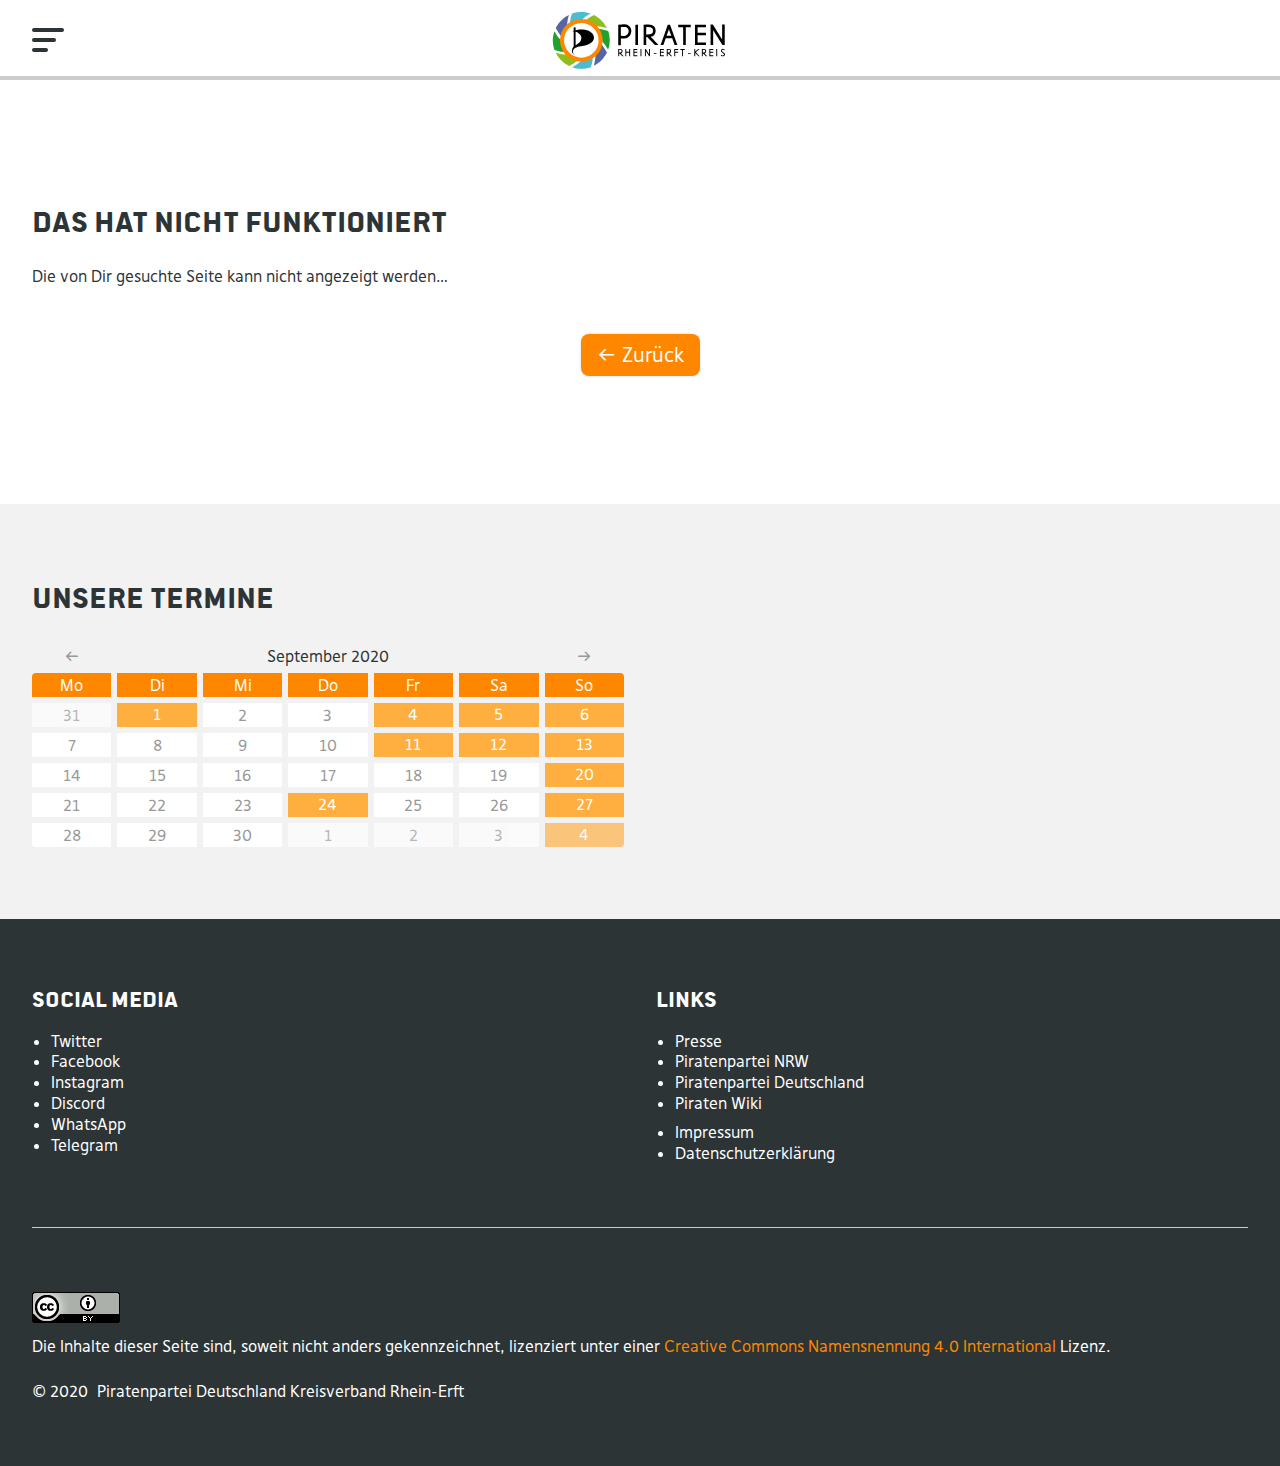
<file: _index.html>
<!-- <?php 
    http_response_code(501);
?> -->

<!DOCTYPE html>
<html lang="de-DE">
<head>
    <meta charset="UTF-8">
    <meta name="viewport" content="width=device-width, initial-scale=1.0">
    <title>501 &#x2620;&#xfe0f; Piraten Rhein-Erft-Kreis</title>
    <link rel="stylesheet" href="/assets/css/app.css">
    <script src="/assets/js/app.js" type="module"></script>
</head>
<body class="page-template-default"> <!-- ggf. class checken -->
    <header class="site-header px-2 py-1 px-md-4 px-lg-6 container">
        <a href="/" class="site-header__logo"><img class="site-header__logo__img" src="/assets/img/logo.svg" alt="Piraten Rhein-Erft-Kreis"></a>
        <button class="site-header__menu-button site-header__menu-button--closed" id="nav__toggle">
            <span class="site-header__menu-button__bar"></span>
            <span class="site-header__menu-button__bar"></span>
            <span class="site-header__menu-button__bar"></span>
        </button>
        <nav class="site-header__navigation px-2 py-4 px-md-4">
            <ul>
                <li class="site-header__navigation__item site-header__navigation__search">
                    <form role="search" method="get" action="/" class="searchform">
                        <input type="search" placeholder="Suchen…" name="s">
                        <button onclick="this.parentElement.children[0].submit()" tabindex="-1"></button>
                    </form>
                </li>
                <li class="site-header__navigation__item"><a href="/">Home</a></li>
                <li class="site-header__navigation__item"><a href="#">Blog</a></li>
                <li class="site-header__navigation__item">
                    <span class="site-header__navigation__label">Kreisverband</span>
                    <ul>
                        <li><a href="#">Kreisvorstand</a></li>
                        <li><a href="#">Kreissatzung</a></li>
                        <li class="site-header__navigation__separator"><hr></li>
                        <li><a href="#">Bergheim</a></li>
                        <li><a href="#">Brühl</a></li>
                        <li><a href="#">Erftstadt</a></li>
                        <li><a href="#">Frechen</a></li>
                        <li><a href="#">Hürth</a></li>
                        <li><a href="#">Kerpen</a></li>
                    </ul>
                </li>
                <li class="site-header__navigation__item">
                    <span class="site-header__navigation__label">Was wir tun</span>
                    <ul>
                        <li><a href="#">Piraten wirken</a></li>
                        <li><a href="#">Grundsatzprogramm</a></li>
                        <li><a href="#">Termine</a></li>
                    </ul>
                </li>
                <li class="site-header__navigation__item">
                    <span class="site-header__navigation__label">Mitmachen</span>
                    <ul>
                        <li><a href="https://mitglieder.piratenpartei.de">Werde Pirat</a></li>
                        <li><a href="#">Spenden</a></li>
                        <li><a href="#">Leitfaden</a></li>
                        <li><a href="#">Werkzeugkasten</a></li>
                    </ul>
                </li>
            </ul>
        </nav>
    </header>
    <div class="main-wrapper container">
        <main class="pt-6 pt-md-0">
            <section class="error-content px-2 py-8 px-md-4 py-15 px-lg-6">
                <h1 class="error-content__title mb-3 mb-lg-4" lang="en-US">Das hat nicht funktioniert</h1>
                <p class="error-content__text mb-6 mb-lg-12">Die von Dir gesuchte Seite kann nicht angezeigt werden…</p>
                <p class="center"><a href="javascript:window.history.back()" class="btn center"><i class="feather icon-arrow-left"></i> Zurück</a></p>
            </section> 
        </main>
        <aside class="site-sidebar px-2 py-6 px-md-4 py-md-9 px-lg-6 py-lg-10">
            <section class="site-sidebar__calender">
                <h2 class="section-title">Unsere Termine</h2>
                <div id="em-calendar-169" class="em-calendar-wrapper"><table class="em-calendar">
                    <thead>
                        <tr>
                            <td><a class="em-calnav em-calnav-prev" href="/2020/08/12/ueber-melderegisterauskuenfte-an-parteien/?ajaxCalendar=1&amp;mo=8&amp;yr=2020" rel="nofollow">&lt;&lt;</a></td>
                            <td class="month_name" colspan="5">September 2020</td>
                            <td><a class="em-calnav em-calnav-next" href="/2020/08/12/ueber-melderegisterauskuenfte-an-parteien/?ajaxCalendar=1&amp;mo=10&amp;yr=2020" rel="nofollow">&gt;&gt;</a></td>
                        </tr>
                    </thead>
                    <tbody>
                        <tr class="days-names">
                            <td>Mo</td>
                            <td>Di</td>
                            <td>Mi</td>
                            <td>Do</td>
                            <td>Fr</td>
                            <td>Sa</td>
                            <td>So</td>
                        </tr>
                        <tr>
                            <td class="eventless-pre">31</td>
                            <td class="eventful"><a href="https://piratenpartei-rhein-erft.de/events/frechen-zeit-zu-reden-infostand-zur-kommunalwahl-2020-3/" title="[Frechen] Zeit zu reden – Infostand zur Kommunalwahl 2020">1</a></td>
                            <td class="eventless">2</td>
                            <td class="eventless">3</td>
                            <td class="eventful"><a href="https://piratenpartei-rhein-erft.de/events/zeit-zu-reden-stefanos-buergersprechstunde-2020-09-04/" title="Zeit zu reden – Stefanos Bürgersprechstunde">4</a></td>
                            <td class="eventful"><a href="https://piratenpartei-rhein-erft.de/was-wir-tun/veranstaltungen/2020-09-05/" title="[Brühl] Zeit zu reden – Infostand zur Kommunalwahl 2020, [Erftstadt] Zeit zu reden – Infostand zur Kommunalwahl 2020">5</a></td>
                            <td class="eventful"><a href="https://piratenpartei-rhein-erft.de/events/oeffentliche-vorstandssitzung-2020-09-06/" title="Öffentliche Vorstandssitzung">6</a></td>
                        </tr>
                        <tr>
                            <td class="eventless">7</td>
                            <td class="eventless">8</td>
                            <td class="eventless">9</td>
                            <td class="eventless">10</td>
                            <td class="eventful"><a href="https://piratenpartei-rhein-erft.de/events/zeit-zu-reden-stefanos-buergersprechstunde-2020-09-11/" title="Zeit zu reden – Stefanos Bürgersprechstunde">11</a></td>
                            <td class="eventful"><a href="https://piratenpartei-rhein-erft.de/was-wir-tun/veranstaltungen/2020-09-12/" title="[Brühl] Zeit zu reden – Infostand zur Kommunalwahl 2020, [Frechen] Zeit zu reden – Infostand zur Kommunalwahl 2020">12</a></td>
                            <td class="eventful"><a href="https://piratenpartei-rhein-erft.de/events/arbeitstreffen-der-piratenpartei-rhein-erft-2020-09-13/" title="Arbeitstreffen der Piratenpartei Rhein-Erft">13</a></td>
                        </tr>
                        <tr>
                            <td class="eventless">14</td>
                            <td class="eventless">15</td>
                            <td class="eventless">16</td>
                            <td class="eventless">17</td>
                            <td class="eventless">18</td>
                            <td class="eventless">19</td>
                            <td class="eventful"><a href="https://piratenpartei-rhein-erft.de/events/arbeitstreffen-der-piratenpartei-rhein-erft-2-2020-09-20/" title="Arbeitstreffen der Piratenpartei Rhein-Erft">20</a></td>
                        </tr>
                        <tr>
                            <td class="eventless-today">21</td>
                            <td class="eventless">22</td>
                            <td class="eventless">23</td>
                            <td class="eventful"><a href="https://piratenpartei-rhein-erft.de/events/oeffentliche-sprechersitzung-der-ortsgruppe-kerpen-2020-09-24/" title="Öffentliche Sprechersitzung der Ortsgruppe Kerpen">24</a></td>
                            <td class="eventless">25</td>
                            <td class="eventless">26</td>
                            <td class="eventful"><a href="https://piratenpartei-rhein-erft.de/events/arbeitstreffen-der-piratenpartei-rhein-erft-3-2020-09-27/" title="Arbeitstreffen der Piratenpartei Rhein-Erft">27</a></td>
                        </tr>
                        <tr>
                            <td class="eventless">28</td>
                            <td class="eventless">29</td>
                            <td class="eventless">30</td>
                            <td class="eventless-post">1</td>
                            <td class="eventless-post">2</td>
                            <td class="eventless-post">3</td>
                            <td class="eventful-post"><a href="https://piratenpartei-rhein-erft.de/events/oeffentliche-vorstandssitzung-2020-10-04/" title="Öffentliche Vorstandssitzung">4</a></td>
                        </tr>
                    </tbody>
                </table></div>
            </section>
        </aside>
    </div>
    <footer class="site-footer px-2 pt-5 pb-6 px-md-4 py-md-8 px-lg-6 py-lg-10 container">
        <div class="site-footer__social mb-6 mb-md-0">
            <h2 class="mb-2 mb-lg-3">Social Media</h2>
            <ul class="mb-0">
                <li><a href="https://twitter.com/Piraten_REK">Twitter</a></li>
                <li><a href="https://www.facebook.com/PiratenRheinErft">Facebook</a></li>
                <li><a href="https://www.instagram.com/piraten_rhein_erft/">Instagram</a></li>
                <li><a href="https://discord.gg/e59uWeq">Discord</a></li>
                <li><a href="https://chat.whatsapp.com/KrAdIx8EtOj2szratcCIOQ">WhatsApp</a></li>
                <li><a href="https://t.me/PiratenRheinErft_Info">Telegram</a></li>
            </ul>
        </div>
        <div class="site-footer__links mb-4 mb-md-0">
            <h2 class="mb-2 mb-lg-3">Links</h2>
            <ul class="mb-0">
                <li><a href="#">Presse</a></li>
                <li><a href="https://piratenpartei-nrw.de">Piratenpartei NRW</a></li>
                <li><a href="https://piratenpartei.de">Piratenpartei Deutschland</a></li>
                <li class="pb-1"><a href="https://wiki.piratenpartei.de">Piraten Wiki</a></li>
                <li><a href="#">Impressum</a></li>
                <li><a href="#">Datenschutzerklärung</a></li>
            </ul>
        </div>
        <hr>
        <div class="site-footer__license">
            <img src="/assets/img/cc_by.png" alt="(CC) BY" class="mb-1 mb-lg-3">
            <p class="mb-3">Die Inhalte dieser Seite sind, soweit nicht anders gekennzeichnet, lizenziert unter einer <a href="https://creativecommons.org/licenses/by/4.0/deed.de" target="_blank" class="site-footer__license__link">Creative Commons Namensnennung 4.0 International</a> Lizenz.</p>
            <p class="site-footer__license__copy mb-0">
                <span>&copy;&nbsp;2020</span>
                <span>Piratenpartei&nbsp;Deutschland</span>
                <span>Kreisverband&nbsp;<span class="nobr">Rhein-Erft</span></span>
            </p>
        </div>
        <button id="back-to-top" class="back-to-top" title="Zurück nach oben"><i class="feather icon-arrow-up"></i></button>
    </footer>
    <div class="site-header__navigation__darkener"></div>
</body>
</html>
</file>
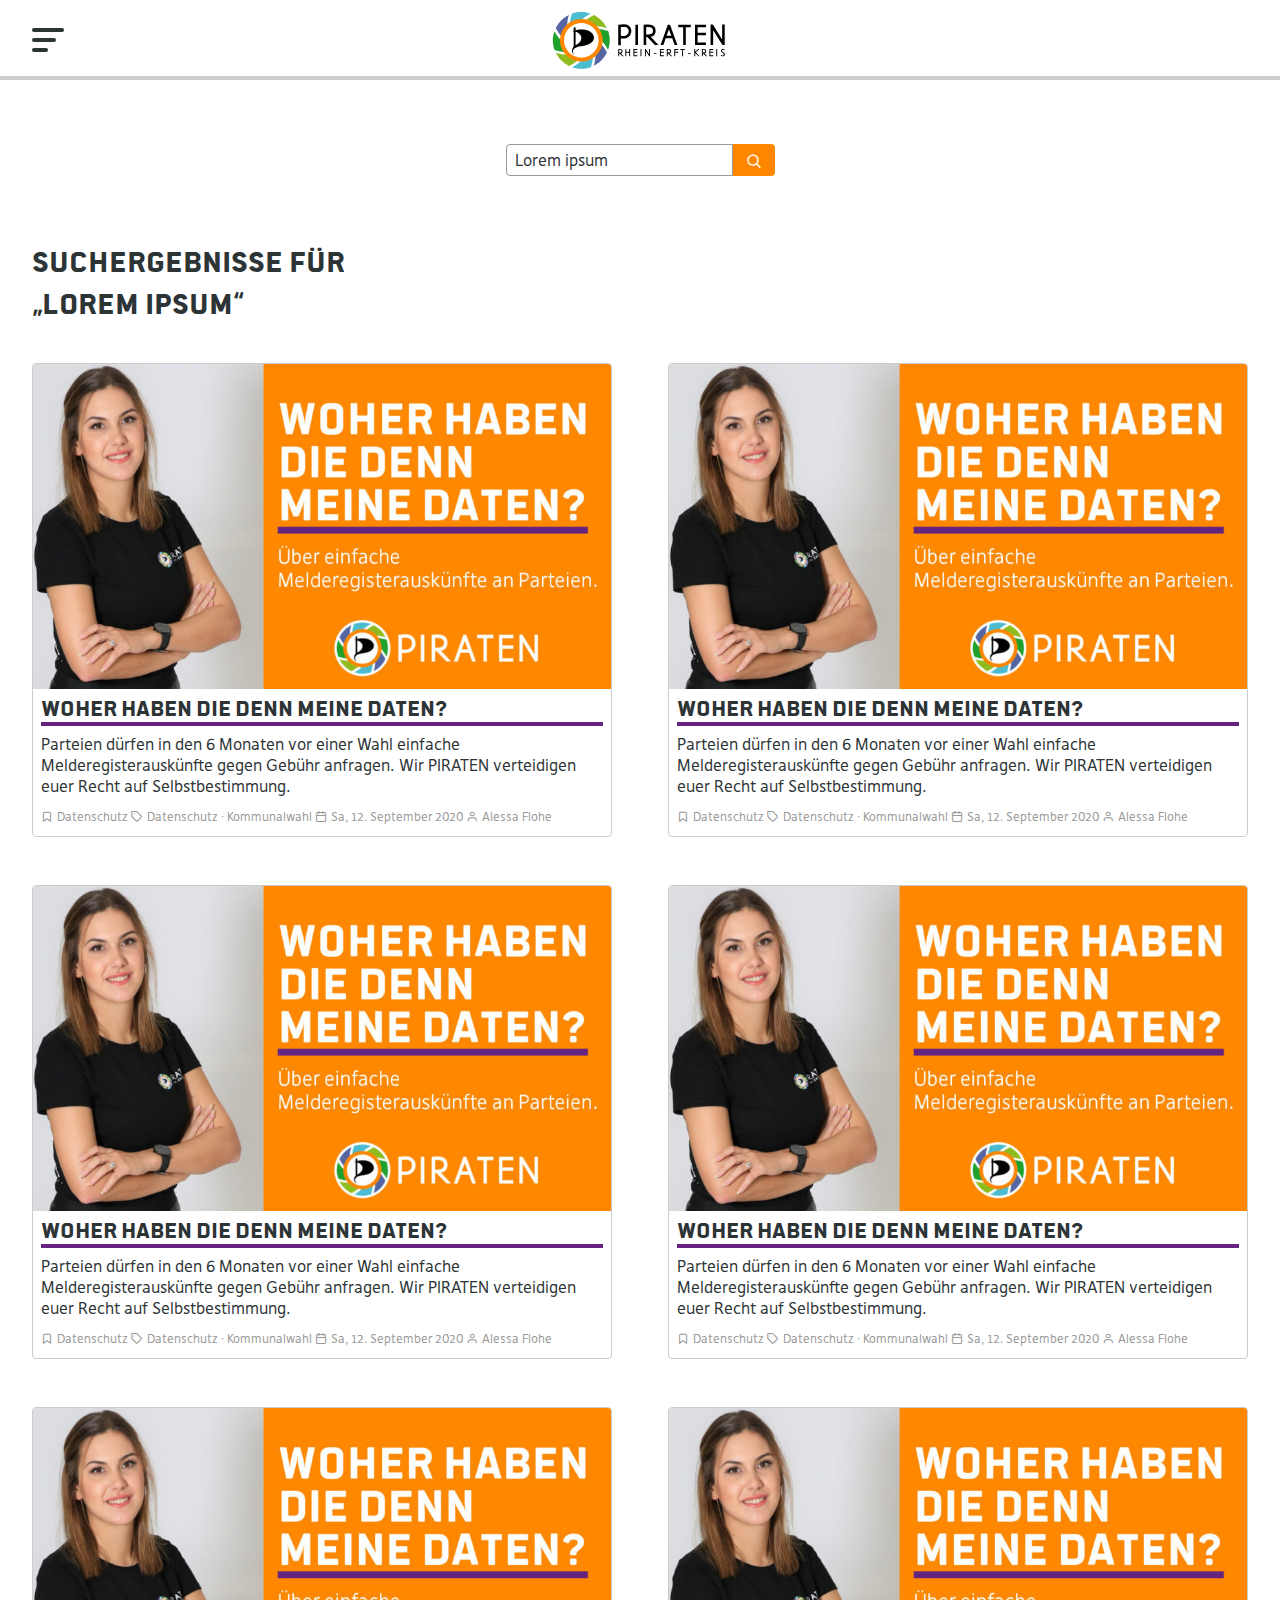
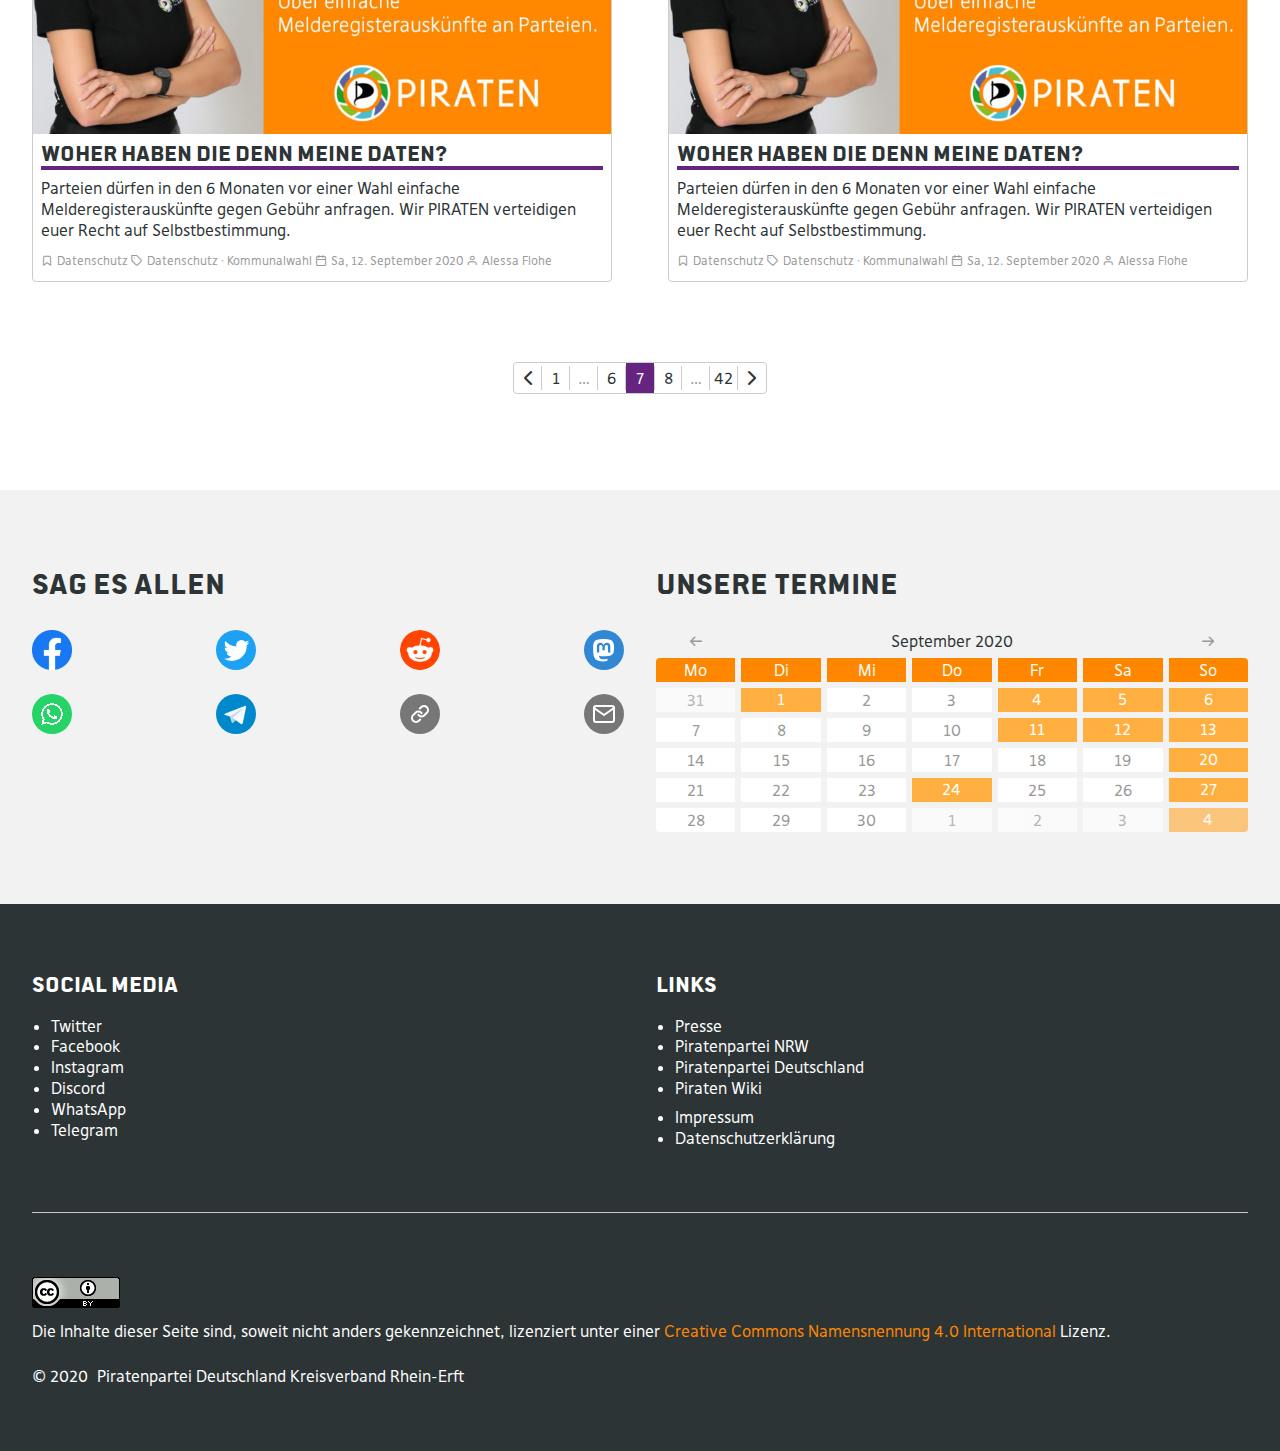
<file: blog.html>
<!DOCTYPE html>
<html lang="de-DE">
<head>
    <meta charset="UTF-8">
    <meta name="viewport" content="width=device-width, initial-scale=1.0">
    <title>Suche &#x2620;&#xfe0f; Piraten Rhein-Erft-Kreis</title>
    <link rel="stylesheet" href="/assets/css/app.css">
    <script src="assets/js/app.js" type="module"></script>
</head>
<body class="blog">
    <header class="site-header px-2 py-1 px-md-4 px-lg-6 container">
        <a href="/" class="site-header__logo"><img class="site-header__logo__img" src="/assets/img/logo.svg" alt="Piraten Rhein-Erft-Kreis"></a>
        <button class="site-header__menu-button site-header__menu-button--closed" id="nav__toggle">
            <span class="site-header__menu-button__bar"></span>
            <span class="site-header__menu-button__bar"></span>
            <span class="site-header__menu-button__bar"></span>
        </button>
        <nav class="site-header__navigation px-2 py-4 px-md-4">
            <ul>
                <li class="site-header__navigation__item site-header__navigation__search">
                    <form role="search" method="get" action="/" class="searchform">
                        <input type="search" placeholder="Suchen…" name="s">
                        <button onclick="this.parentElement.children[0].submit()" tabindex="-1"></button>
                    </form>
                </li>
                <li class="site-header__navigation__item"><a href="/">Home</a></li>
                <li class="site-header__navigation__item"><a href="#">Blog</a></li>
                <li class="site-header__navigation__item">
                    <span class="site-header__navigation__label">Kreisverband</span>
                    <ul>
                        <li><a href="#">Kreisvorstand</a></li>
                        <li><a href="#">Kreissatzung</a></li>
                        <li class="site-header__navigation__separator"><hr></li>
                        <li><a href="#">Bergheim</a></li>
                        <li><a href="#">Brühl</a></li>
                        <li><a href="#">Erftstadt</a></li>
                        <li><a href="#">Frechen</a></li>
                        <li><a href="#">Hürth</a></li>
                        <li><a href="#">Kerpen</a></li>
                    </ul>
                </li>
                <li class="site-header__navigation__item">
                    <span class="site-header__navigation__label">Was wir tun</span>
                    <ul>
                        <li><a href="#">Piraten wirken</a></li>
                        <li><a href="#">Grundsatzprogramm</a></li>
                        <li><a href="#">Termine</a></li>
                    </ul>
                </li>
                <li class="site-header__navigation__item">
                    <span class="site-header__navigation__label">Mitmachen</span>
                    <ul>
                        <li><a href="https://mitglieder.piratenpartei.de">Werde Pirat</a></li>
                        <li><a href="#">Spenden</a></li>
                        <li><a href="#">Leitfaden</a></li>
                        <li><a href="#">Werkzeugkasten</a></li>
                    </ul>
                </li>
            </ul>
        </nav>
    </header>
    <div class="main-wrapper container">
        <main class="pt-6 pt-md-0">
            <section class="mt-7 mb-6 px-2 my-md-8 px-md-4 my-lg-10 px-lg-6 fl-center">
                <form role="search" method="get" action="/" class="searchform">
                    <input type="search" placeholder="Suchen…" name="s" value="Lorem ipsum">
                    <button onclick="this.parentElement.children[0].submit()" tabindex="-1"></button>
                </form>
            </section>
            <section class="mt-6 mx-2 mt-md-8 mx-md-4 mx-lg-6 mt-lg-10 blog">
                <h2 class="section-title mt-0 mb-2 mb-md-5 mb-lg-7">Suchergebnisse für<br>&bdquo;Lorem ipsum&ldquo;</h2>
                <div class="post-grid" data-num="6">
                    <article class="card card--post">
                        <div class="card--post__img"></div>
                        <header class="card--post__head">
                            <h3>Woher haben die denn meine Daten?</h3>
                        </header>
                        <p class="card--post__excerpt">Parteien dürfen in den 6 Monaten vor einer Wahl einfache Melderegisterauskünfte gegen Gebühr anfragen. Wir PIRATEN verteidigen euer Recht auf Selbstbestimmung.</p>
                        <footer class="card--post__foot">
                            <div class="card--post__foot__category">
                                <i class="feather icon-bookmark" title="Kategorien"></i>
                                <ul>
                                    <li><a href="#">Datenschutz</a></li>
                                </ul>
                            </div>
                            <div class="card--post__foot__tags">
                                <i class="feather icon-tag" title="Tags"></i>
                                <ul>
                                    <li><a href="#">Datenschutz</a></li>
                                    <li><a href="#">Kommunalwahl</a></li>
                                </ul>
                            </div>
                            <div class="card--post__foot__date">
                                <i class="feather icon-calendar" title="Datum"></i>
                                <a href="#"><time datetime="2020-09-12">Sa, 12. September 2020</time></a>
                            </div>
                            <div class="card--post__foot__author">
                                <i class="feather icon-user" title="Autor"></i><a href="#">Alessa Flohe</a>
                            </div>
                        </footer>
                    </article>
                    <article class="card card--post">
                        <div class="card--post__img"></div>
                        <header class="card--post__head">
                            <h3>Woher haben die denn meine Daten?</h3>
                        </header>
                        <p class="card--post__excerpt">Parteien dürfen in den 6 Monaten vor einer Wahl einfache Melderegisterauskünfte gegen Gebühr anfragen. Wir PIRATEN verteidigen euer Recht auf Selbstbestimmung.</p>
                        <footer class="card--post__foot">
                            <div class="card--post__foot__category">
                                <i class="feather icon-bookmark" title="Kategorien"></i>
                                <ul>
                                    <li><a href="#">Datenschutz</a></li>
                                </ul>
                            </div>
                            <div class="card--post__foot__tags">
                                <i class="feather icon-tag" title="Tags"></i>
                                <ul>
                                    <li><a href="#">Datenschutz</a></li>
                                    <li><a href="#">Kommunalwahl</a></li>
                                </ul>
                            </div>
                            <div class="card--post__foot__date">
                                <i class="feather icon-calendar" title="Datum"></i>
                                <a href="#"><time datetime="2020-09-12">Sa, 12. September 2020</time></a>
                            </div>
                            <div class="card--post__foot__author">
                                <i class="feather icon-user" title="Autor"></i><a href="#">Alessa Flohe</a>
                            </div>
                        </footer>
                    </article>
                    <article class="card card--post">
                        <div class="card--post__img"></div>
                        <header class="card--post__head">
                            <h3>Woher haben die denn meine Daten?</h3>
                        </header>
                        <p class="card--post__excerpt">Parteien dürfen in den 6 Monaten vor einer Wahl einfache Melderegisterauskünfte gegen Gebühr anfragen. Wir PIRATEN verteidigen euer Recht auf Selbstbestimmung.</p>
                        <footer class="card--post__foot">
                            <div class="card--post__foot__category">
                                <i class="feather icon-bookmark" title="Kategorien"></i>
                                <ul>
                                    <li><a href="#">Datenschutz</a></li>
                                </ul>
                            </div>
                            <div class="card--post__foot__tags">
                                <i class="feather icon-tag" title="Tags"></i>
                                <ul>
                                    <li><a href="#">Datenschutz</a></li>
                                    <li><a href="#">Kommunalwahl</a></li>
                                </ul>
                            </div>
                            <div class="card--post__foot__date">
                                <i class="feather icon-calendar" title="Datum"></i>
                                <a href="#"><time datetime="2020-09-12">Sa, 12. September 2020</time></a>
                            </div>
                            <div class="card--post__foot__author">
                                <i class="feather icon-user" title="Autor"></i><a href="#">Alessa Flohe</a>
                            </div>
                        </footer>
                    </article>
                    <article class="card card--post">
                        <div class="card--post__img"></div>
                        <header class="card--post__head">
                            <h3>Woher haben die denn meine Daten?</h3>
                        </header>
                        <p class="card--post__excerpt">Parteien dürfen in den 6 Monaten vor einer Wahl einfache Melderegisterauskünfte gegen Gebühr anfragen. Wir PIRATEN verteidigen euer Recht auf Selbstbestimmung.</p>
                        <footer class="card--post__foot">
                            <div class="card--post__foot__category">
                                <i class="feather icon-bookmark" title="Kategorien"></i>
                                <ul>
                                    <li><a href="#">Datenschutz</a></li>
                                </ul>
                            </div>
                            <div class="card--post__foot__tags">
                                <i class="feather icon-tag" title="Tags"></i>
                                <ul>
                                    <li><a href="#">Datenschutz</a></li>
                                    <li><a href="#">Kommunalwahl</a></li>
                                </ul>
                            </div>
                            <div class="card--post__foot__date">
                                <i class="feather icon-calendar" title="Datum"></i>
                                <a href="#"><time datetime="2020-09-12">Sa, 12. September 2020</time></a>
                            </div>
                            <div class="card--post__foot__author">
                                <i class="feather icon-user" title="Autor"></i><a href="#">Alessa Flohe</a>
                            </div>
                        </footer>
                    </article>
                    <article class="card card--post">
                        <div class="card--post__img"></div>
                        <header class="card--post__head">
                            <h3>Woher haben die denn meine Daten?</h3>
                        </header>
                        <p class="card--post__excerpt">Parteien dürfen in den 6 Monaten vor einer Wahl einfache Melderegisterauskünfte gegen Gebühr anfragen. Wir PIRATEN verteidigen euer Recht auf Selbstbestimmung.</p>
                        <footer class="card--post__foot">
                            <div class="card--post__foot__category">
                                <i class="feather icon-bookmark" title="Kategorien"></i>
                                <ul>
                                    <li><a href="#">Datenschutz</a></li>
                                </ul>
                            </div>
                            <div class="card--post__foot__tags">
                                <i class="feather icon-tag" title="Tags"></i>
                                <ul>
                                    <li><a href="#">Datenschutz</a></li>
                                    <li><a href="#">Kommunalwahl</a></li>
                                </ul>
                            </div>
                            <div class="card--post__foot__date">
                                <i class="feather icon-calendar" title="Datum"></i>
                                <a href="#"><time datetime="2020-09-12">Sa, 12. September 2020</time></a>
                            </div>
                            <div class="card--post__foot__author">
                                <i class="feather icon-user" title="Autor"></i><a href="#">Alessa Flohe</a>
                            </div>
                        </footer>
                    </article>
                    <article class="card card--post">
                        <div class="card--post__img"></div>
                        <header class="card--post__head">
                            <h3>Woher haben die denn meine Daten?</h3>
                        </header>
                        <p class="card--post__excerpt">Parteien dürfen in den 6 Monaten vor einer Wahl einfache Melderegisterauskünfte gegen Gebühr anfragen. Wir PIRATEN verteidigen euer Recht auf Selbstbestimmung.</p>
                        <footer class="card--post__foot">
                            <div class="card--post__foot__category">
                                <i class="feather icon-bookmark" title="Kategorien"></i>
                                <ul>
                                    <li><a href="#">Datenschutz</a></li>
                                </ul>
                            </div>
                            <div class="card--post__foot__tags">
                                <i class="feather icon-tag" title="Tags"></i>
                                <ul>
                                    <li><a href="#">Datenschutz</a></li>
                                    <li><a href="#">Kommunalwahl</a></li>
                                </ul>
                            </div>
                            <div class="card--post__foot__date">
                                <i class="feather icon-calendar" title="Datum"></i>
                                <a href="#"><time datetime="2020-09-12">Sa, 12. September 2020</time></a>
                            </div>
                            <div class="card--post__foot__author">
                                <i class="feather icon-user" title="Autor"></i><a href="#">Alessa Flohe</a>
                            </div>
                        </footer>
                    </article>
                </div>
                <div class="pagination-wrapper center mt-7 mb-5 mt-md-10 mb-md-12 mt-lg-8 mb-lg-11">
                    <nav class="pagination">
                        <a href="#" class="pagination__prev feather icon-chevron-left"></a>
                        <a href="#" class="pagination__first"><span>1</span></a>
                        <span class="pagination__ellipsis"><span>&hellip;</span></span>
                        <a href="#" class="pagination__num pagination__num--before-current"><span>6</span></a>
                        <span class="pagination__current"><span>7</span></span>
                        <a href="#" class="pagination__num pagination__num--after-current"><span>8</span></a>
                        <span class="pagination__ellipsis"><span>&hellip;</span></span>
                        <a href="#" class="pagination__last"><span>42</span></a>
                        <a href="#" class="pagination__next feather icon-chevron-right"></a>
                    </nav>
                </div>
            </section>
        </main>
        <aside class="site-sidebar px-2 py-6 px-md-4 py-md-9 px-lg-6 py-lg-10">
            <section class="site-sidebar__social mb-7 mb-lg-8">
                <h2 class="section-title">Sag es allen</h2>
                <ul class="site-sidebar__social__buttons--fallback">
                    <li><a href="https://www.facebook.com/sharer/sharer.php?u=PERMALINK&picture=ICON&title=TITLE&description=EXCERPT&caption=BLOG_TITLE" target="_blank" class="site-sidebar__social__link--facebook"></a></li>
                    <li><a href="https://twitter.com/intent/tweet?text=TITLE_TAG&url=PERMALINK&via=Piraten_REK" target="_blank" class="site-sidebar__social__link--twitter"></a></li>
                    <li><a href="https://www.reddit.com/submit?url=PERMALINK&title=TITLE_TAG" target="_blank" class="site-sidebar__social__link--reddit"></a></li>
                    <li><a href="web+toot:share?text=TITLE_TAG\nPERMALINK" target="_blank" class="site-sidebar__social__link--mastodon"></a></li>
                    <li><a href="whatsapp://send?text=TITLE_TAG\nPERMALINK" target="_blank" class="site-sidebar__social__link--whatsapp"></a></li>
                    <li><a href="https://telegram.me/share/url?url=PERMALINK&text=TITLE_TAG" target="_blank" class="site-sidebar__social__link--telegram"></a></li>
                    <li><button class="site-sidebar__social__link--link" data-url="https://piraten-rek.de"></button></li>
                    <li><a href="mailto:technik@piraten-rek.de?subject=TITLE_TAG&body=PERMALINK" class="site-sidebar__social__link--mail"></a></li>
                </ul>
                <button class="site-sidebar__social__buttons--share-api" data-title="Piraten Rhein-Erft-Kreis" data-text="Piraten Rhein-Erft-Kreis" data-url="https://piraten-rek.de">
                    <div class="site-sidebar__social__buttons--share-api__circle feather icon-share-2 mr-4"></div>
                    <div class="site-sidebar__social__buttons--share-api__bubble">Jetzt teilen</div>
                </button>
            </section>
            <section class="site-sidebar__calender">
                <h2 class="section-title">Unsere Termine</h2>
                <div id="em-calendar-169" class="em-calendar-wrapper"><table class="em-calendar">
                    <thead>
                        <tr>
                            <td><a class="em-calnav em-calnav-prev" href="/2020/08/12/ueber-melderegisterauskuenfte-an-parteien/?ajaxCalendar=1&amp;mo=8&amp;yr=2020" rel="nofollow">&lt;&lt;</a></td>
                            <td class="month_name" colspan="5">September 2020</td>
                            <td><a class="em-calnav em-calnav-next" href="/2020/08/12/ueber-melderegisterauskuenfte-an-parteien/?ajaxCalendar=1&amp;mo=10&amp;yr=2020" rel="nofollow">&gt;&gt;</a></td>
                        </tr>
                    </thead>
                    <tbody>
                        <tr class="days-names">
                            <td>Mo</td>
                            <td>Di</td>
                            <td>Mi</td>
                            <td>Do</td>
                            <td>Fr</td>
                            <td>Sa</td>
                            <td>So</td>
                        </tr>
                        <tr>
                            <td class="eventless-pre">31</td>
                            <td class="eventful"><a href="https://piratenpartei-rhein-erft.de/events/frechen-zeit-zu-reden-infostand-zur-kommunalwahl-2020-3/" title="[Frechen] Zeit zu reden – Infostand zur Kommunalwahl 2020">1</a></td>
                            <td class="eventless">2</td>
                            <td class="eventless">3</td>
                            <td class="eventful"><a href="https://piratenpartei-rhein-erft.de/events/zeit-zu-reden-stefanos-buergersprechstunde-2020-09-04/" title="Zeit zu reden – Stefanos Bürgersprechstunde">4</a></td>
                            <td class="eventful"><a href="https://piratenpartei-rhein-erft.de/was-wir-tun/veranstaltungen/2020-09-05/" title="[Brühl] Zeit zu reden – Infostand zur Kommunalwahl 2020, [Erftstadt] Zeit zu reden – Infostand zur Kommunalwahl 2020">5</a></td>
                            <td class="eventful"><a href="https://piratenpartei-rhein-erft.de/events/oeffentliche-vorstandssitzung-2020-09-06/" title="Öffentliche Vorstandssitzung">6</a></td>
                        </tr>
                        <tr>
                            <td class="eventless">7</td>
                            <td class="eventless">8</td>
                            <td class="eventless">9</td>
                            <td class="eventless">10</td>
                            <td class="eventful"><a href="https://piratenpartei-rhein-erft.de/events/zeit-zu-reden-stefanos-buergersprechstunde-2020-09-11/" title="Zeit zu reden – Stefanos Bürgersprechstunde">11</a></td>
                            <td class="eventful"><a href="https://piratenpartei-rhein-erft.de/was-wir-tun/veranstaltungen/2020-09-12/" title="[Brühl] Zeit zu reden – Infostand zur Kommunalwahl 2020, [Frechen] Zeit zu reden – Infostand zur Kommunalwahl 2020">12</a></td>
                            <td class="eventful"><a href="https://piratenpartei-rhein-erft.de/events/arbeitstreffen-der-piratenpartei-rhein-erft-2020-09-13/" title="Arbeitstreffen der Piratenpartei Rhein-Erft">13</a></td>
                        </tr>
                        <tr>
                            <td class="eventless">14</td>
                            <td class="eventless">15</td>
                            <td class="eventless">16</td>
                            <td class="eventless">17</td>
                            <td class="eventless">18</td>
                            <td class="eventless">19</td>
                            <td class="eventful"><a href="https://piratenpartei-rhein-erft.de/events/arbeitstreffen-der-piratenpartei-rhein-erft-2-2020-09-20/" title="Arbeitstreffen der Piratenpartei Rhein-Erft">20</a></td>
                        </tr>
                        <tr>
                            <td class="eventless-today">21</td>
                            <td class="eventless">22</td>
                            <td class="eventless">23</td>
                            <td class="eventful"><a href="https://piratenpartei-rhein-erft.de/events/oeffentliche-sprechersitzung-der-ortsgruppe-kerpen-2020-09-24/" title="Öffentliche Sprechersitzung der Ortsgruppe Kerpen">24</a></td>
                            <td class="eventless">25</td>
                            <td class="eventless">26</td>
                            <td class="eventful"><a href="https://piratenpartei-rhein-erft.de/events/arbeitstreffen-der-piratenpartei-rhein-erft-3-2020-09-27/" title="Arbeitstreffen der Piratenpartei Rhein-Erft">27</a></td>
                        </tr>
                        <tr>
                            <td class="eventless">28</td>
                            <td class="eventless">29</td>
                            <td class="eventless">30</td>
                            <td class="eventless-post">1</td>
                            <td class="eventless-post">2</td>
                            <td class="eventless-post">3</td>
                            <td class="eventful-post"><a href="https://piratenpartei-rhein-erft.de/events/oeffentliche-vorstandssitzung-2020-10-04/" title="Öffentliche Vorstandssitzung">4</a></td>
                        </tr>
                    </tbody>
                </table></div>
            </section>
        </aside>
    </div>
    <footer class="site-footer px-2 pt-5 pb-6 px-md-4 py-md-8 px-lg-6 py-lg-10 container">
        <div class="site-footer__social mb-6 mb-md-0">
            <h2 class="mb-2 mb-lg-3">Social Media</h2>
            <ul class="mb-0">
                <li><a href="https://twitter.com/Piraten_REK">Twitter</a></li>
                <li><a href="https://www.facebook.com/PiratenRheinErft">Facebook</a></li>
                <li><a href="https://www.instagram.com/piraten_rhein_erft/">Instagram</a></li>
                <li><a href="https://discord.gg/e59uWeq">Discord</a></li>
                <li><a href="https://chat.whatsapp.com/KrAdIx8EtOj2szratcCIOQ">WhatsApp</a></li>
                <li><a href="https://t.me/PiratenRheinErft_Info">Telegram</a></li>
            </ul>
        </div>
        <div class="site-footer__links mb-4 mb-md-0">
            <h2 class="mb-2 mb-lg-3">Links</h2>
            <ul class="mb-0">
                <li><a href="#">Presse</a></li>
                <li><a href="https://piratenpartei-nrw.de">Piratenpartei NRW</a></li>
                <li><a href="https://piratenpartei.de">Piratenpartei Deutschland</a></li>
                <li class="pb-1"><a href="https://wiki.piratenpartei.de">Piraten Wiki</a></li>
                <li><a href="#">Impressum</a></li>
                <li><a href="#">Datenschutzerklärung</a></li>
            </ul>
        </div>
        <hr>
        <div class="site-footer__license">
            <img src="/assets/img/cc_by.png" alt="(CC) BY" class="mb-1 mb-lg-3">
            <p class="mb-3">Die Inhalte dieser Seite sind, soweit nicht anders gekennzeichnet, lizenziert unter einer <a href="https://creativecommons.org/licenses/by/4.0/deed.de" target="_blank" class="site-footer__license__link">Creative Commons Namensnennung 4.0 International</a> Lizenz.</p>
            <p class="site-footer__license__copy mb-0">
                <span>&copy;&nbsp;2020</span>
                <span>Piratenpartei&nbsp;Deutschland</span>
                <span>Kreisverband&nbsp;<span class="nobr">Rhein-Erft</span></span>
            </p>
        </div>
        <button id="back-to-top" class="back-to-top" title="Zurück nach oben"><i class="feather icon-arrow-up"></i></button>
    </footer>
    <div class="site-header__navigation__darkener"></div>
</body>
</html>
</file>
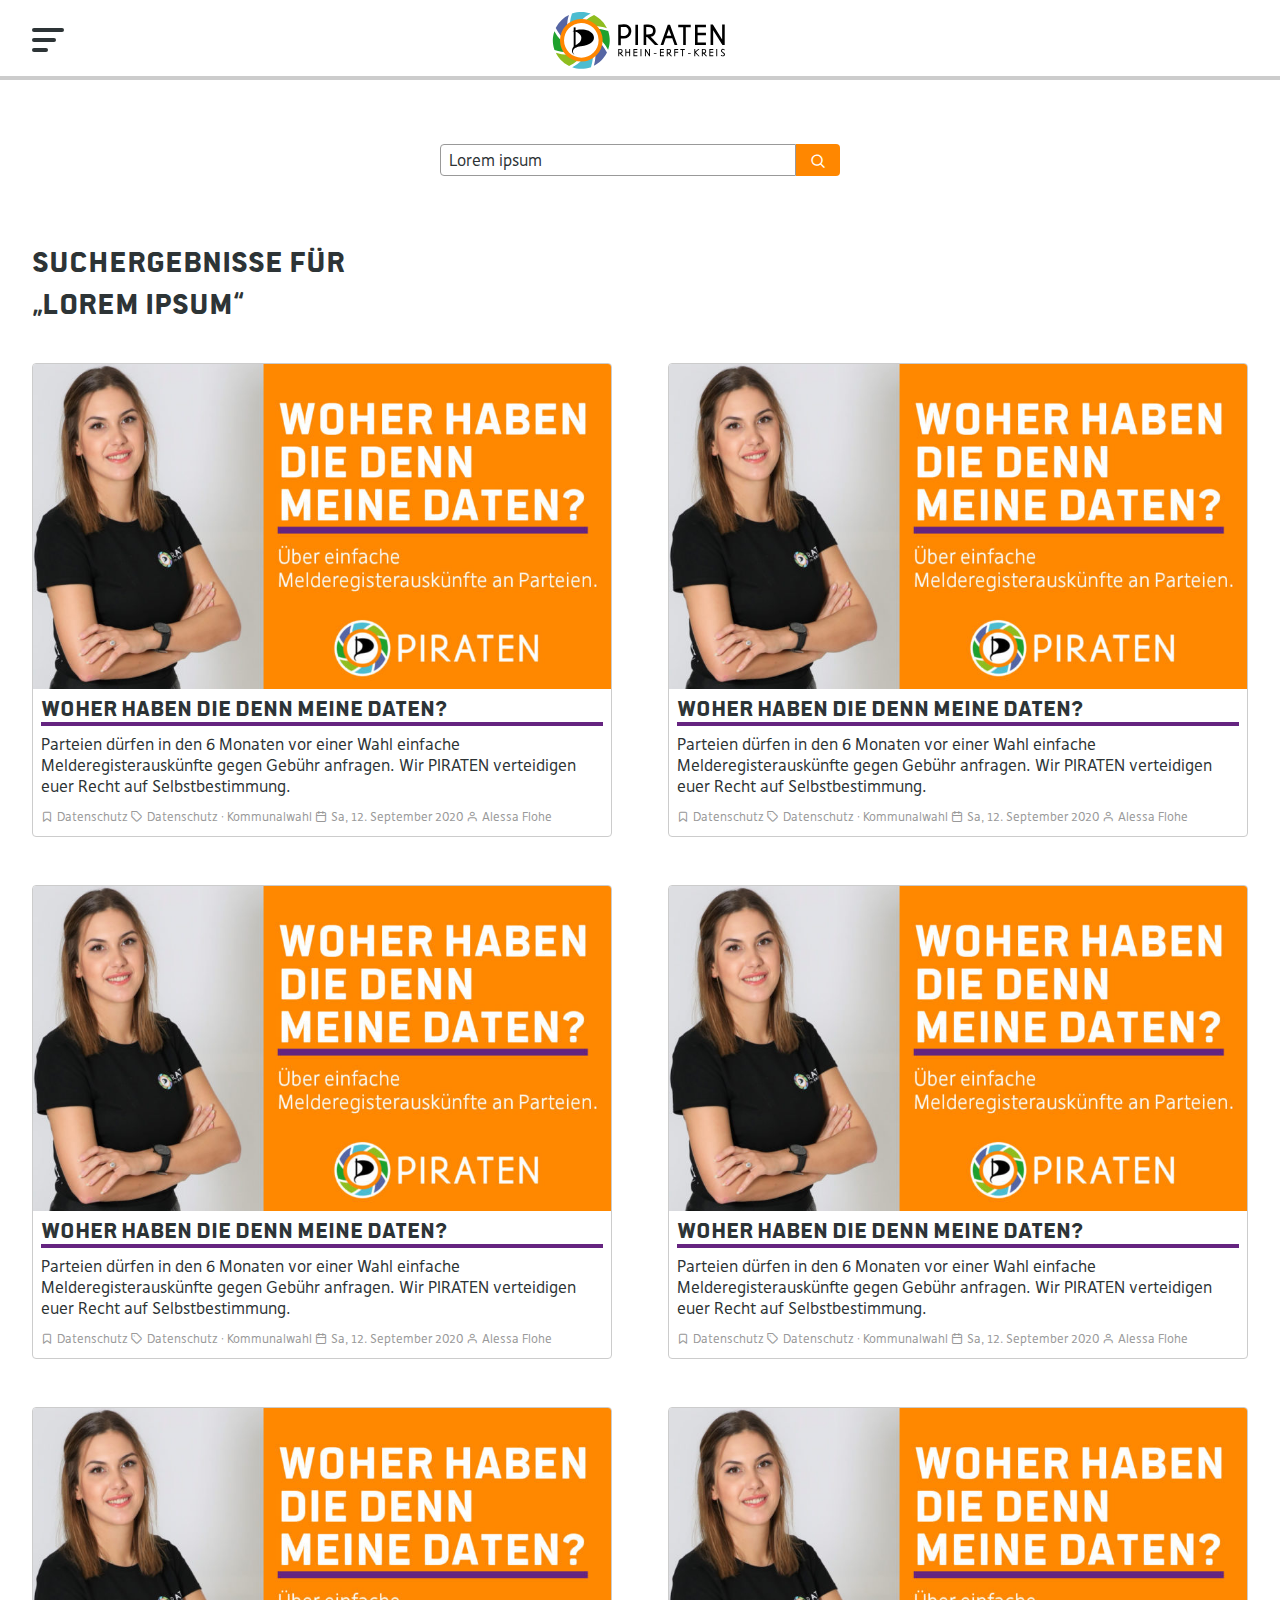
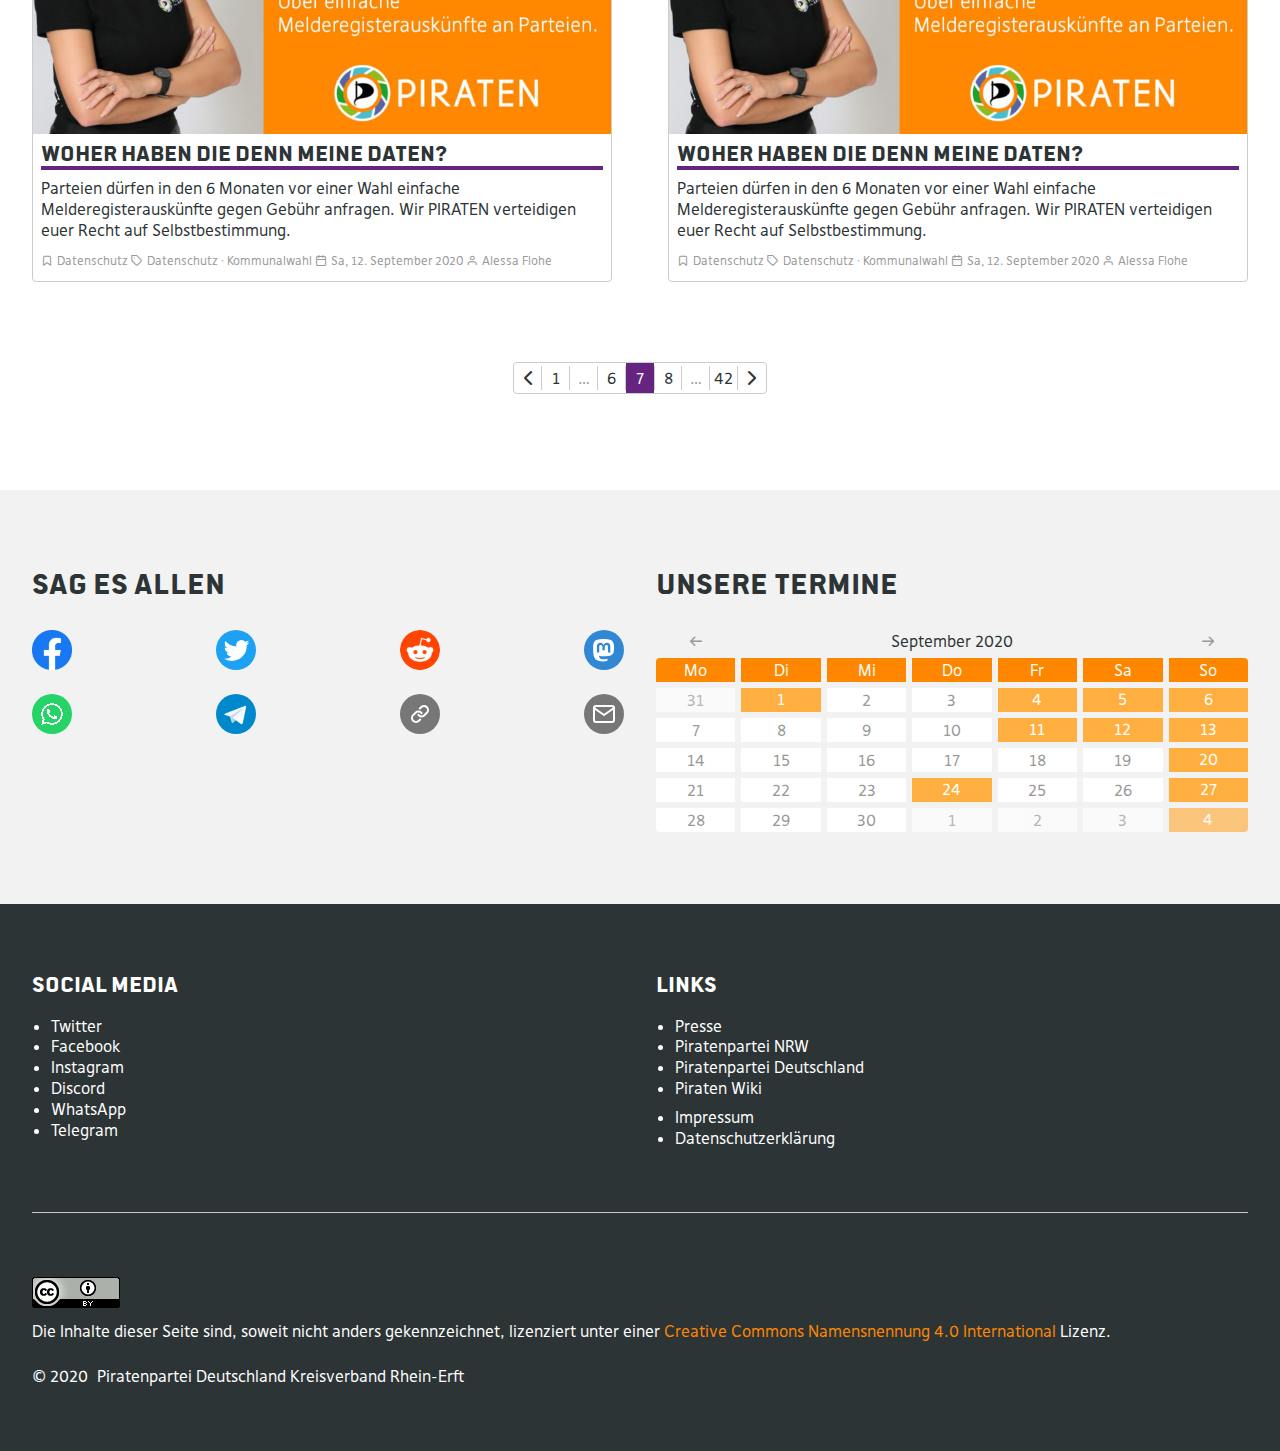
<file: search.html>
<!DOCTYPE html>
<html lang="de-DE">
<head>
    <meta charset="UTF-8">
    <meta name="viewport" content="width=device-width, initial-scale=1.0">
    <title>Suche &#x2620;&#xfe0f; Piraten Rhein-Erft-Kreis</title>
    <link rel="stylesheet" href="/assets/css/app.css">
    <script src="assets/js/app.js" type="module"></script>
</head>
<body class="search">
    <header class="site-header px-2 py-1 px-md-4 px-lg-6 container">
        <a href="/" class="site-header__logo"><img class="site-header__logo__img" src="/assets/img/logo.svg" alt="Piraten Rhein-Erft-Kreis"></a>
        <button class="site-header__menu-button site-header__menu-button--closed" id="nav__toggle">
            <span class="site-header__menu-button__bar"></span>
            <span class="site-header__menu-button__bar"></span>
            <span class="site-header__menu-button__bar"></span>
        </button>
        <nav class="site-header__navigation px-2 py-4 px-md-4">
            <ul>
                <li class="site-header__navigation__item site-header__navigation__search">
                    <form role="search" method="get" action="/" class="searchform">
                        <input type="search" placeholder="Suchen…" name="s">
                        <button onclick="this.parentElement.children[0].submit()" tabindex="-1"></button>
                    </form>
                </li>
                <li class="site-header__navigation__item"><a href="/">Home</a></li>
                <li class="site-header__navigation__item"><a href="#">Blog</a></li>
                <li class="site-header__navigation__item">
                    <span class="site-header__navigation__label">Kreisverband</span>
                    <ul>
                        <li><a href="#">Kreisvorstand</a></li>
                        <li><a href="#">Kreissatzung</a></li>
                        <li class="site-header__navigation__separator"><hr></li>
                        <li><a href="#">Bergheim</a></li>
                        <li><a href="#">Brühl</a></li>
                        <li><a href="#">Erftstadt</a></li>
                        <li><a href="#">Frechen</a></li>
                        <li><a href="#">Hürth</a></li>
                        <li><a href="#">Kerpen</a></li>
                    </ul>
                </li>
                <li class="site-header__navigation__item">
                    <span class="site-header__navigation__label">Was wir tun</span>
                    <ul>
                        <li><a href="#">Piraten wirken</a></li>
                        <li><a href="#">Grundsatzprogramm</a></li>
                        <li><a href="#">Termine</a></li>
                    </ul>
                </li>
                <li class="site-header__navigation__item">
                    <span class="site-header__navigation__label">Mitmachen</span>
                    <ul>
                        <li><a href="https://mitglieder.piratenpartei.de">Werde Pirat</a></li>
                        <li><a href="#">Spenden</a></li>
                        <li><a href="#">Leitfaden</a></li>
                        <li><a href="#">Werkzeugkasten</a></li>
                    </ul>
                </li>
            </ul>
        </nav>
    </header>
    <div class="main-wrapper container">
        <main class="pt-6 pt-md-0">
            <section class="mt-7 mb-6 px-2 my-md-8 px-md-4 my-lg-10 px-lg-6 fl-center">
                <form role="search" method="get" action="/" class="searchform">
                    <input type="search" placeholder="Suchen…" name="s" value="Lorem ipsum">
                    <button onclick="this.parentElement.children[0].submit()" tabindex="-1"></button>
                </form>
            </section>
            <section class="mt-6 mx-2 mt-md-8 mx-md-4 mx-lg-6 mt-lg-10 blog">
                <h2 class="section-title mt-0 mb-2 mb-md-5 mb-lg-7">Suchergebnisse für<br>&bdquo;Lorem ipsum&ldquo;</h2>
                <div class="post-grid" data-num="6">
                    <article class="card card--post">
                        <div class="card--post__img"></div>
                        <header class="card--post__head">
                            <h3>Woher haben die denn meine Daten?</h3>
                        </header>
                        <p class="card--post__excerpt">Parteien dürfen in den 6 Monaten vor einer Wahl einfache Melderegisterauskünfte gegen Gebühr anfragen. Wir PIRATEN verteidigen euer Recht auf Selbstbestimmung.</p>
                        <footer class="card--post__foot">
                            <div class="card--post__foot__category">
                                <i class="feather icon-bookmark" title="Kategorien"></i>
                                <ul>
                                    <li><a href="#">Datenschutz</a></li>
                                </ul>
                            </div>
                            <div class="card--post__foot__tags">
                                <i class="feather icon-tag" title="Tags"></i>
                                <ul>
                                    <li><a href="#">Datenschutz</a></li>
                                    <li><a href="#">Kommunalwahl</a></li>
                                </ul>
                            </div>
                            <div class="card--post__foot__date">
                                <i class="feather icon-calendar" title="Datum"></i>
                                <a href="#"><time datetime="2020-09-12">Sa, 12. September 2020</time></a>
                            </div>
                            <div class="card--post__foot__author">
                                <i class="feather icon-user" title="Autor"></i><a href="#">Alessa Flohe</a>
                            </div>
                        </footer>
                    </article>
                    <article class="card card--post">
                        <div class="card--post__img"></div>
                        <header class="card--post__head">
                            <h3>Woher haben die denn meine Daten?</h3>
                        </header>
                        <p class="card--post__excerpt">Parteien dürfen in den 6 Monaten vor einer Wahl einfache Melderegisterauskünfte gegen Gebühr anfragen. Wir PIRATEN verteidigen euer Recht auf Selbstbestimmung.</p>
                        <footer class="card--post__foot">
                            <div class="card--post__foot__category">
                                <i class="feather icon-bookmark" title="Kategorien"></i>
                                <ul>
                                    <li><a href="#">Datenschutz</a></li>
                                </ul>
                            </div>
                            <div class="card--post__foot__tags">
                                <i class="feather icon-tag" title="Tags"></i>
                                <ul>
                                    <li><a href="#">Datenschutz</a></li>
                                    <li><a href="#">Kommunalwahl</a></li>
                                </ul>
                            </div>
                            <div class="card--post__foot__date">
                                <i class="feather icon-calendar" title="Datum"></i>
                                <a href="#"><time datetime="2020-09-12">Sa, 12. September 2020</time></a>
                            </div>
                            <div class="card--post__foot__author">
                                <i class="feather icon-user" title="Autor"></i><a href="#">Alessa Flohe</a>
                            </div>
                        </footer>
                    </article>
                    <article class="card card--post">
                        <div class="card--post__img"></div>
                        <header class="card--post__head">
                            <h3>Woher haben die denn meine Daten?</h3>
                        </header>
                        <p class="card--post__excerpt">Parteien dürfen in den 6 Monaten vor einer Wahl einfache Melderegisterauskünfte gegen Gebühr anfragen. Wir PIRATEN verteidigen euer Recht auf Selbstbestimmung.</p>
                        <footer class="card--post__foot">
                            <div class="card--post__foot__category">
                                <i class="feather icon-bookmark" title="Kategorien"></i>
                                <ul>
                                    <li><a href="#">Datenschutz</a></li>
                                </ul>
                            </div>
                            <div class="card--post__foot__tags">
                                <i class="feather icon-tag" title="Tags"></i>
                                <ul>
                                    <li><a href="#">Datenschutz</a></li>
                                    <li><a href="#">Kommunalwahl</a></li>
                                </ul>
                            </div>
                            <div class="card--post__foot__date">
                                <i class="feather icon-calendar" title="Datum"></i>
                                <a href="#"><time datetime="2020-09-12">Sa, 12. September 2020</time></a>
                            </div>
                            <div class="card--post__foot__author">
                                <i class="feather icon-user" title="Autor"></i><a href="#">Alessa Flohe</a>
                            </div>
                        </footer>
                    </article>
                    <article class="card card--post">
                        <div class="card--post__img"></div>
                        <header class="card--post__head">
                            <h3>Woher haben die denn meine Daten?</h3>
                        </header>
                        <p class="card--post__excerpt">Parteien dürfen in den 6 Monaten vor einer Wahl einfache Melderegisterauskünfte gegen Gebühr anfragen. Wir PIRATEN verteidigen euer Recht auf Selbstbestimmung.</p>
                        <footer class="card--post__foot">
                            <div class="card--post__foot__category">
                                <i class="feather icon-bookmark" title="Kategorien"></i>
                                <ul>
                                    <li><a href="#">Datenschutz</a></li>
                                </ul>
                            </div>
                            <div class="card--post__foot__tags">
                                <i class="feather icon-tag" title="Tags"></i>
                                <ul>
                                    <li><a href="#">Datenschutz</a></li>
                                    <li><a href="#">Kommunalwahl</a></li>
                                </ul>
                            </div>
                            <div class="card--post__foot__date">
                                <i class="feather icon-calendar" title="Datum"></i>
                                <a href="#"><time datetime="2020-09-12">Sa, 12. September 2020</time></a>
                            </div>
                            <div class="card--post__foot__author">
                                <i class="feather icon-user" title="Autor"></i><a href="#">Alessa Flohe</a>
                            </div>
                        </footer>
                    </article>
                    <article class="card card--post">
                        <div class="card--post__img"></div>
                        <header class="card--post__head">
                            <h3>Woher haben die denn meine Daten?</h3>
                        </header>
                        <p class="card--post__excerpt">Parteien dürfen in den 6 Monaten vor einer Wahl einfache Melderegisterauskünfte gegen Gebühr anfragen. Wir PIRATEN verteidigen euer Recht auf Selbstbestimmung.</p>
                        <footer class="card--post__foot">
                            <div class="card--post__foot__category">
                                <i class="feather icon-bookmark" title="Kategorien"></i>
                                <ul>
                                    <li><a href="#">Datenschutz</a></li>
                                </ul>
                            </div>
                            <div class="card--post__foot__tags">
                                <i class="feather icon-tag" title="Tags"></i>
                                <ul>
                                    <li><a href="#">Datenschutz</a></li>
                                    <li><a href="#">Kommunalwahl</a></li>
                                </ul>
                            </div>
                            <div class="card--post__foot__date">
                                <i class="feather icon-calendar" title="Datum"></i>
                                <a href="#"><time datetime="2020-09-12">Sa, 12. September 2020</time></a>
                            </div>
                            <div class="card--post__foot__author">
                                <i class="feather icon-user" title="Autor"></i><a href="#">Alessa Flohe</a>
                            </div>
                        </footer>
                    </article>
                    <article class="card card--post">
                        <div class="card--post__img"></div>
                        <header class="card--post__head">
                            <h3>Woher haben die denn meine Daten?</h3>
                        </header>
                        <p class="card--post__excerpt">Parteien dürfen in den 6 Monaten vor einer Wahl einfache Melderegisterauskünfte gegen Gebühr anfragen. Wir PIRATEN verteidigen euer Recht auf Selbstbestimmung.</p>
                        <footer class="card--post__foot">
                            <div class="card--post__foot__category">
                                <i class="feather icon-bookmark" title="Kategorien"></i>
                                <ul>
                                    <li><a href="#">Datenschutz</a></li>
                                </ul>
                            </div>
                            <div class="card--post__foot__tags">
                                <i class="feather icon-tag" title="Tags"></i>
                                <ul>
                                    <li><a href="#">Datenschutz</a></li>
                                    <li><a href="#">Kommunalwahl</a></li>
                                </ul>
                            </div>
                            <div class="card--post__foot__date">
                                <i class="feather icon-calendar" title="Datum"></i>
                                <a href="#"><time datetime="2020-09-12">Sa, 12. September 2020</time></a>
                            </div>
                            <div class="card--post__foot__author">
                                <i class="feather icon-user" title="Autor"></i><a href="#">Alessa Flohe</a>
                            </div>
                        </footer>
                    </article>
                </div>
                <div class="pagination-wrapper center mt-7 mb-5 mt-md-10 mb-md-12 mt-lg-8 mb-lg-11">
                    <nav class="pagination">
                        <a href="#" class="pagination__prev feather icon-chevron-left"></a>
                        <a href="#" class="pagination__first"><span>1</span></a>
                        <span class="pagination__ellipsis"><span>&hellip;</span></span>
                        <a href="#" class="pagination__num pagination__num--before-current"><span>6</span></a>
                        <span class="pagination__current"><span>7</span></span>
                        <a href="#" class="pagination__num pagination__num--after-current"><span>8</span></a>
                        <span class="pagination__ellipsis"><span>&hellip;</span></span>
                        <a href="#" class="pagination__last"><span>42</span></a>
                        <a href="#" class="pagination__next feather icon-chevron-right"></a>
                    </nav>
                </div>
            </section>
        </main>
        <aside class="site-sidebar px-2 py-6 px-md-4 py-md-9 px-lg-6 py-lg-10">
            <section class="site-sidebar__social mb-7 mb-lg-8">
                <h2 class="section-title">Sag es allen</h2>
                <ul class="site-sidebar__social__buttons--fallback">
                    <li><a href="https://www.facebook.com/sharer/sharer.php?u=PERMALINK&picture=ICON&title=TITLE&description=EXCERPT&caption=BLOG_TITLE" target="_blank" class="site-sidebar__social__link--facebook"></a></li>
                    <li><a href="https://twitter.com/intent/tweet?text=TITLE_TAG&url=PERMALINK&via=Piraten_REK" target="_blank" class="site-sidebar__social__link--twitter"></a></li>
                    <li><a href="https://www.reddit.com/submit?url=PERMALINK&title=TITLE_TAG" target="_blank" class="site-sidebar__social__link--reddit"></a></li>
                    <li><a href="web+toot:share?text=TITLE_TAG\nPERMALINK" target="_blank" class="site-sidebar__social__link--mastodon"></a></li>
                    <li><a href="whatsapp://send?text=TITLE_TAG\nPERMALINK" target="_blank" class="site-sidebar__social__link--whatsapp"></a></li>
                    <li><a href="https://telegram.me/share/url?url=PERMALINK&text=TITLE_TAG" target="_blank" class="site-sidebar__social__link--telegram"></a></li>
                    <li><button class="site-sidebar__social__link--link" data-url="https://piraten-rek.de" data-heading-text="Link kopieren" data-btn-title="Link in Zwischenablage kopieren" data-close-title="Dialog schließen"></button></li>
                    <li><a href="mailto:technik@piraten-rek.de?subject=TITLE_TAG&body=PERMALINK" class="site-sidebar__social__link--mail"></a></li>
                </ul>
                <button class="site-sidebar__social__buttons--share-api" data-title="Piraten Rhein-Erft-Kreis" data-text="Piraten Rhein-Erft-Kreis" data-url="https://piraten-rek.de">
                    <div class="site-sidebar__social__buttons--share-api__circle feather icon-share-2 mr-4"></div>
                    <div class="site-sidebar__social__buttons--share-api__bubble">Jetzt teilen</div>
                </button>
            </section>
            <section class="site-sidebar__calender">
                <h2 class="section-title">Unsere Termine</h2>
                <div id="em-calendar-169" class="em-calendar-wrapper"><table class="em-calendar">
                    <thead>
                        <tr>
                            <td><a class="em-calnav em-calnav-prev" href="/2020/08/12/ueber-melderegisterauskuenfte-an-parteien/?ajaxCalendar=1&amp;mo=8&amp;yr=2020" rel="nofollow">&lt;&lt;</a></td>
                            <td class="month_name" colspan="5">September 2020</td>
                            <td><a class="em-calnav em-calnav-next" href="/2020/08/12/ueber-melderegisterauskuenfte-an-parteien/?ajaxCalendar=1&amp;mo=10&amp;yr=2020" rel="nofollow">&gt;&gt;</a></td>
                        </tr>
                    </thead>
                    <tbody>
                        <tr class="days-names">
                            <td>Mo</td>
                            <td>Di</td>
                            <td>Mi</td>
                            <td>Do</td>
                            <td>Fr</td>
                            <td>Sa</td>
                            <td>So</td>
                        </tr>
                        <tr>
                            <td class="eventless-pre">31</td>
                            <td class="eventful"><a href="https://piratenpartei-rhein-erft.de/events/frechen-zeit-zu-reden-infostand-zur-kommunalwahl-2020-3/" title="[Frechen] Zeit zu reden – Infostand zur Kommunalwahl 2020">1</a></td>
                            <td class="eventless">2</td>
                            <td class="eventless">3</td>
                            <td class="eventful"><a href="https://piratenpartei-rhein-erft.de/events/zeit-zu-reden-stefanos-buergersprechstunde-2020-09-04/" title="Zeit zu reden – Stefanos Bürgersprechstunde">4</a></td>
                            <td class="eventful"><a href="https://piratenpartei-rhein-erft.de/was-wir-tun/veranstaltungen/2020-09-05/" title="[Brühl] Zeit zu reden – Infostand zur Kommunalwahl 2020, [Erftstadt] Zeit zu reden – Infostand zur Kommunalwahl 2020">5</a></td>
                            <td class="eventful"><a href="https://piratenpartei-rhein-erft.de/events/oeffentliche-vorstandssitzung-2020-09-06/" title="Öffentliche Vorstandssitzung">6</a></td>
                        </tr>
                        <tr>
                            <td class="eventless">7</td>
                            <td class="eventless">8</td>
                            <td class="eventless">9</td>
                            <td class="eventless">10</td>
                            <td class="eventful"><a href="https://piratenpartei-rhein-erft.de/events/zeit-zu-reden-stefanos-buergersprechstunde-2020-09-11/" title="Zeit zu reden – Stefanos Bürgersprechstunde">11</a></td>
                            <td class="eventful"><a href="https://piratenpartei-rhein-erft.de/was-wir-tun/veranstaltungen/2020-09-12/" title="[Brühl] Zeit zu reden – Infostand zur Kommunalwahl 2020, [Frechen] Zeit zu reden – Infostand zur Kommunalwahl 2020">12</a></td>
                            <td class="eventful"><a href="https://piratenpartei-rhein-erft.de/events/arbeitstreffen-der-piratenpartei-rhein-erft-2020-09-13/" title="Arbeitstreffen der Piratenpartei Rhein-Erft">13</a></td>
                        </tr>
                        <tr>
                            <td class="eventless">14</td>
                            <td class="eventless">15</td>
                            <td class="eventless">16</td>
                            <td class="eventless">17</td>
                            <td class="eventless">18</td>
                            <td class="eventless">19</td>
                            <td class="eventful"><a href="https://piratenpartei-rhein-erft.de/events/arbeitstreffen-der-piratenpartei-rhein-erft-2-2020-09-20/" title="Arbeitstreffen der Piratenpartei Rhein-Erft">20</a></td>
                        </tr>
                        <tr>
                            <td class="eventless-today">21</td>
                            <td class="eventless">22</td>
                            <td class="eventless">23</td>
                            <td class="eventful"><a href="https://piratenpartei-rhein-erft.de/events/oeffentliche-sprechersitzung-der-ortsgruppe-kerpen-2020-09-24/" title="Öffentliche Sprechersitzung der Ortsgruppe Kerpen">24</a></td>
                            <td class="eventless">25</td>
                            <td class="eventless">26</td>
                            <td class="eventful"><a href="https://piratenpartei-rhein-erft.de/events/arbeitstreffen-der-piratenpartei-rhein-erft-3-2020-09-27/" title="Arbeitstreffen der Piratenpartei Rhein-Erft">27</a></td>
                        </tr>
                        <tr>
                            <td class="eventless">28</td>
                            <td class="eventless">29</td>
                            <td class="eventless">30</td>
                            <td class="eventless-post">1</td>
                            <td class="eventless-post">2</td>
                            <td class="eventless-post">3</td>
                            <td class="eventful-post"><a href="https://piratenpartei-rhein-erft.de/events/oeffentliche-vorstandssitzung-2020-10-04/" title="Öffentliche Vorstandssitzung">4</a></td>
                        </tr>
                    </tbody>
                </table></div>
            </section>
        </aside>
    </div>
    <footer class="site-footer px-2 pt-5 pb-6 px-md-4 py-md-8 px-lg-6 py-lg-10 container">
        <div class="site-footer__social mb-6 mb-md-0">
            <h2 class="mb-2 mb-lg-3">Social Media</h2>
            <ul class="mb-0">
                <li><a href="https://twitter.com/Piraten_REK">Twitter</a></li>
                <li><a href="https://www.facebook.com/PiratenRheinErft">Facebook</a></li>
                <li><a href="https://www.instagram.com/piraten_rhein_erft/">Instagram</a></li>
                <li><a href="https://discord.gg/e59uWeq">Discord</a></li>
                <li><a href="https://chat.whatsapp.com/KrAdIx8EtOj2szratcCIOQ">WhatsApp</a></li>
                <li><a href="https://t.me/PiratenRheinErft_Info">Telegram</a></li>
            </ul>
        </div>
        <div class="site-footer__links mb-4 mb-md-0">
            <h2 class="mb-2 mb-lg-3">Links</h2>
            <ul class="mb-0">
                <li><a href="#">Presse</a></li>
                <li><a href="https://piratenpartei-nrw.de">Piratenpartei NRW</a></li>
                <li><a href="https://piratenpartei.de">Piratenpartei Deutschland</a></li>
                <li class="pb-1"><a href="https://wiki.piratenpartei.de">Piraten Wiki</a></li>
                <li><a href="#">Impressum</a></li>
                <li><a href="#">Datenschutzerklärung</a></li>
            </ul>
        </div>
        <hr>
        <div class="site-footer__license">
            <img src="/assets/img/cc_by.png" alt="(CC) BY" class="mb-1 mb-lg-3">
            <p class="mb-3">Die Inhalte dieser Seite sind, soweit nicht anders gekennzeichnet, lizenziert unter einer <a href="https://creativecommons.org/licenses/by/4.0/deed.de" target="_blank" class="site-footer__license__link">Creative Commons Namensnennung 4.0 International</a> Lizenz.</p>
            <p class="site-footer__license__copy mb-0">
                <span>&copy;&nbsp;2020</span>
                <span>Piratenpartei&nbsp;Deutschland</span>
                <span>Kreisverband&nbsp;<span class="nobr">Rhein-Erft</span></span>
            </p>
        </div>
        <button id="back-to-top" class="back-to-top" title="Zurück nach oben"><i class="feather icon-arrow-up"></i></button>
    </footer>
    <div class="site-header__navigation__darkener"></div>
</body>
</html>
</file>
<file: assets/css/app.css>
@charset "UTF-8";
@font-face {
  font-family: "DejaRip";
  font-style: normal;
  font-weight: 400;
  src: local('DejaRip'),url('../fonts/DejaRip.otf') format('opentype'),url('../fonts/DejaRip.eot') format('embedded-opentype'),url('../fonts/DejaRip.woff') format('woff'),url('../fonts/DejaRip.ttf') format('truetype'),url('../fonts/DejaRip.woff2') format('woff2');
}
@font-face {
  font-family: "DejaRip";
  font-style: normal;
  font-weight: 700;
  src: local('DejaRip-Bold'),url('../fonts/DejaRip-Bold.otf') format('opentype'),url('../fonts/DejaRip-Bold.eot') format('embedded-opentype'),url('../fonts/DejaRip-Bold.woff') format('woff'),url('../fonts/DejaRip-Bold.ttf') format('truetype'),url('../fonts/DejaRip-Bold.woff2') format('woff2');
}
@font-face {
  font-family: "DejaRip";
  font-style: italic;
  font-weight: 400;
  src: local('DejaRip-Italic'),url('../fonts/DejaRip-Italic.otf') format('opentype'),url('../fonts/DejaRip-Italic.eot') format('embedded-opentype'),url('../fonts/DejaRip-Italic.woff') format('woff'),url('../fonts/DejaRip-Italic.ttf') format('truetype'),url('../fonts/DejaRip-Italic.woff2') format('woff2');
}
@font-face {
  font-family: "DejaRip";
  font-style: italic;
  font-weight: 700;
  src: local('DejaRip-BoldItalic'),url('../fonts/DejaRip-BoldItalic.otf') format('opentype'),url('../fonts/DejaRip-BoldItalic.eot') format('embedded-opentype'),url('../fonts/DejaRip-BoldItalic.woff') format('woff'),url('../fonts/DejaRip-BoldItalic.ttf') format('truetype'),url('../fonts/DejaRip-BoldItalic.woff2') format('woff2');
}
@font-face {
  font-family: "PoliticsHead";
  font-style: normal;
  font-weight: 700;
  src: local('PoliticsHead'),url('../fonts/PoliticsHead.otf') format('opentype'),url('../fonts/PoliticsHead.eot') format('embedded-opentype'),url('../fonts/PoliticsHead.woff') format('woff'),url('../fonts/PoliticsHead.ttf') format('truetype'),url('../fonts/PoliticsHead.woff2') format('woff2');
}
@font-face {
  font-family: "feather";
  src: url("../fonts/feather.eot?t=1525787366991");
  /* IE9*/
  src: url("../fonts/feather.eot?t=1525787366991#iefix") format("embedded-opentype"), url("../fonts/feather.woff?t=1525787366991") format("woff"), url("../fonts/feather.ttf?t=1525787366991") format("truetype"), url("../fonts/feather.svg?t=1525787366991#feather") format("svg");
  /* iOS 4.1- */
}
.feather, .site-sidebar .nostrasponte-calendar-widget__month thead tr:nth-child(1) .nostrasponte-calendar-widget__prev,
.site-sidebar .nostrasponte-calendar-widget__month thead tr:nth-child(1) .nostrasponte-calendar-widget__next, .site-header__navigation > ul > li .site-header__navigation__label::after, .site-header__navigation > ul > li.site-header__navigation__search::before, .searchform button {
  /* use !important to prevent issues with browser extensions that change fonts */
  font-family: "feather" !important;
  speak: none;
  font-style: normal;
  font-weight: normal;
  font-variant: normal;
  text-transform: none;
  line-height: 1;
  /* Better Font Rendering =========== */
  -webkit-font-smoothing: antialiased;
  -moz-osx-font-smoothing: grayscale;
}

.icon-alert-octagon:before {
  content: "";
}

.icon-alert-circle:before {
  content: "";
}

.icon-activity:before {
  content: "";
}

.icon-alert-triangle:before {
  content: "";
}

.icon-align-center:before {
  content: "";
}

.icon-airplay:before {
  content: "";
}

.icon-align-justify:before {
  content: "";
}

.icon-align-left:before {
  content: "";
}

.icon-align-right:before {
  content: "";
}

.icon-arrow-down-left:before {
  content: "";
}

.icon-arrow-down-right:before {
  content: "";
}

.icon-anchor:before {
  content: "";
}

.icon-aperture:before {
  content: "";
}

.icon-arrow-left:before {
  content: "";
}

.icon-arrow-right:before {
  content: "";
}

.icon-arrow-down:before {
  content: "";
}

.icon-arrow-up-left:before {
  content: "";
}

.icon-arrow-up-right:before {
  content: "";
}

.icon-arrow-up:before {
  content: "";
}

.icon-award:before {
  content: "";
}

.icon-bar-chart:before {
  content: "";
}

.icon-at-sign:before {
  content: "";
}

.icon-bar-chart-2:before {
  content: "";
}

.icon-battery-charging:before {
  content: "";
}

.icon-bell-off:before {
  content: "";
}

.icon-battery:before {
  content: "";
}

.icon-bluetooth:before {
  content: "";
}

.icon-bell:before {
  content: "";
}

.icon-book:before {
  content: "";
}

.icon-briefcase:before {
  content: "";
}

.icon-camera-off:before {
  content: "";
}

.icon-calendar:before {
  content: "";
}

.icon-bookmark:before {
  content: "";
}

.icon-box:before {
  content: "";
}

.icon-camera:before {
  content: "";
}

.icon-check-circle:before {
  content: "";
}

.icon-check:before {
  content: "";
}

.icon-check-square:before {
  content: "";
}

.icon-cast:before {
  content: "";
}

.icon-chevron-down:before {
  content: "";
}

.icon-chevron-left:before {
  content: "";
}

.icon-chevron-right:before {
  content: "";
}

.icon-chevron-up:before {
  content: "";
}

.icon-chevrons-down:before {
  content: "";
}

.icon-chevrons-right:before {
  content: "";
}

.icon-chevrons-up:before {
  content: "";
}

.icon-chevrons-left:before {
  content: "";
}

.icon-circle:before {
  content: "";
}

.icon-clipboard:before {
  content: "";
}

.icon-chrome:before {
  content: "";
}

.icon-clock:before {
  content: "";
}

.icon-cloud-lightning:before {
  content: "";
}

.icon-cloud-drizzle:before {
  content: "";
}

.icon-cloud-rain:before {
  content: "";
}

.icon-cloud-off:before {
  content: "";
}

.icon-codepen:before {
  content: "";
}

.icon-cloud-snow:before {
  content: "";
}

.icon-compass:before {
  content: "";
}

.icon-copy:before {
  content: "";
}

.icon-corner-down-right:before {
  content: "";
}

.icon-corner-down-left:before {
  content: "";
}

.icon-corner-left-down:before {
  content: "";
}

.icon-corner-left-up:before {
  content: "";
}

.icon-corner-up-left:before {
  content: "";
}

.icon-corner-up-right:before {
  content: "";
}

.icon-corner-right-down:before {
  content: "";
}

.icon-corner-right-up:before {
  content: "";
}

.icon-cpu:before {
  content: "";
}

.icon-credit-card:before {
  content: "";
}

.icon-crosshair:before {
  content: "";
}

.icon-disc:before {
  content: "";
}

.icon-delete:before {
  content: "";
}

.icon-download-cloud:before {
  content: "";
}

.icon-download:before {
  content: "";
}

.icon-droplet:before {
  content: "";
}

.icon-edit-2:before {
  content: "";
}

.icon-edit:before {
  content: "";
}

.icon-edit-1:before {
  content: "";
}

.icon-external-link:before {
  content: "";
}

.icon-eye:before {
  content: "";
}

.icon-feather:before {
  content: "";
}

.icon-facebook:before {
  content: "";
}

.icon-file-minus:before {
  content: "";
}

.icon-eye-off:before {
  content: "";
}

.icon-fast-forward:before {
  content: "";
}

.icon-file-text:before {
  content: "";
}

.icon-film:before {
  content: "";
}

.icon-file:before {
  content: "";
}

.icon-file-plus:before {
  content: "";
}

.icon-folder:before {
  content: "";
}

.icon-filter:before {
  content: "";
}

.icon-flag:before {
  content: "";
}

.icon-globe:before {
  content: "";
}

.icon-grid:before {
  content: "";
}

.icon-heart:before {
  content: "";
}

.icon-home:before {
  content: "";
}

.icon-github:before {
  content: "";
}

.icon-image:before {
  content: "";
}

.icon-inbox:before {
  content: "";
}

.icon-layers:before {
  content: "";
}

.icon-info:before {
  content: "";
}

.icon-instagram:before {
  content: "";
}

.icon-layout:before {
  content: "";
}

.icon-link-2:before {
  content: "";
}

.icon-life-buoy:before {
  content: "";
}

.icon-link:before {
  content: "";
}

.icon-log-in:before {
  content: "";
}

.icon-list:before {
  content: "";
}

.icon-lock:before {
  content: "";
}

.icon-log-out:before {
  content: "";
}

.icon-loader:before {
  content: "";
}

.icon-mail:before {
  content: "";
}

.icon-maximize-2:before {
  content: "";
}

.icon-map:before {
  content: "";
}

.icon-map-pin:before {
  content: "";
}

.icon-menu:before {
  content: "";
}

.icon-message-circle:before {
  content: "";
}

.icon-message-square:before {
  content: "";
}

.icon-minimize-2:before {
  content: "";
}

.icon-mic-off:before {
  content: "";
}

.icon-minus-circle:before {
  content: "";
}

.icon-mic:before {
  content: "";
}

.icon-minus-square:before {
  content: "";
}

.icon-minus:before {
  content: "";
}

.icon-moon:before {
  content: "";
}

.icon-monitor:before {
  content: "";
}

.icon-more-vertical:before {
  content: "";
}

.icon-more-horizontal:before {
  content: "";
}

.icon-move:before {
  content: "";
}

.icon-music:before {
  content: "";
}

.icon-navigation-2:before {
  content: "";
}

.icon-navigation:before {
  content: "";
}

.icon-octagon:before {
  content: "";
}

.icon-package:before {
  content: "";
}

.icon-pause-circle:before {
  content: "";
}

.icon-pause:before {
  content: "";
}

.icon-percent:before {
  content: "";
}

.icon-phone-call:before {
  content: "";
}

.icon-phone-forwarded:before {
  content: "";
}

.icon-phone-missed:before {
  content: "";
}

.icon-phone-off:before {
  content: "";
}

.icon-phone-incoming:before {
  content: "";
}

.icon-phone:before {
  content: "";
}

.icon-phone-outgoing:before {
  content: "";
}

.icon-pie-chart:before {
  content: "";
}

.icon-play-circle:before {
  content: "";
}

.icon-play:before {
  content: "";
}

.icon-plus-square:before {
  content: "";
}

.icon-plus-circle:before {
  content: "";
}

.icon-plus:before {
  content: "";
}

.icon-pocket:before {
  content: "";
}

.icon-printer:before {
  content: "";
}

.icon-power:before {
  content: "";
}

.icon-radio:before {
  content: "";
}

.icon-repeat:before {
  content: "";
}

.icon-refresh-ccw:before {
  content: "";
}

.icon-rewind:before {
  content: "";
}

.icon-rotate-ccw:before {
  content: "";
}

.icon-refresh-cw:before {
  content: "";
}

.icon-rotate-cw:before {
  content: "";
}

.icon-save:before {
  content: "";
}

.icon-search:before, .site-header__navigation > ul > li.site-header__navigation__search:before, .searchform button:before {
  content: "";
}

.icon-server:before {
  content: "";
}

.icon-scissors:before {
  content: "";
}

.icon-share-2:before {
  content: "";
}

.icon-share:before {
  content: "";
}

.icon-shield:before {
  content: "";
}

.icon-settings:before {
  content: "";
}

.icon-skip-back:before {
  content: "";
}

.icon-shuffle:before {
  content: "";
}

.icon-sidebar:before {
  content: "";
}

.icon-skip-forward:before {
  content: "";
}

.icon-slack:before {
  content: "";
}

.icon-slash:before {
  content: "";
}

.icon-smartphone:before {
  content: "";
}

.icon-square:before {
  content: "";
}

.icon-speaker:before {
  content: "";
}

.icon-star:before {
  content: "";
}

.icon-stop-circle:before {
  content: "";
}

.icon-sun:before {
  content: "";
}

.icon-sunrise:before {
  content: "";
}

.icon-tablet:before {
  content: "";
}

.icon-tag:before {
  content: "";
}

.icon-sunset:before {
  content: "";
}

.icon-target:before {
  content: "";
}

.icon-thermometer:before {
  content: "";
}

.icon-thumbs-up:before {
  content: "";
}

.icon-thumbs-down:before {
  content: "";
}

.icon-toggle-left:before {
  content: "";
}

.icon-toggle-right:before {
  content: "";
}

.icon-trash-2:before {
  content: "";
}

.icon-trash:before {
  content: "";
}

.icon-trending-up:before {
  content: "";
}

.icon-trending-down:before {
  content: "";
}

.icon-triangle:before {
  content: "";
}

.icon-type:before {
  content: "";
}

.icon-twitter:before {
  content: "";
}

.icon-upload:before {
  content: "";
}

.icon-umbrella:before {
  content: "";
}

.icon-upload-cloud:before {
  content: "";
}

.icon-unlock:before {
  content: "";
}

.icon-user-check:before {
  content: "";
}

.icon-user-minus:before {
  content: "";
}

.icon-user-plus:before {
  content: "";
}

.icon-user-x:before {
  content: "";
}

.icon-user:before {
  content: "";
}

.icon-users:before {
  content: "";
}

.icon-video-off:before {
  content: "";
}

.icon-video:before {
  content: "";
}

.icon-voicemail:before {
  content: "";
}

.icon-volume-x:before {
  content: "";
}

.icon-volume-2:before {
  content: "";
}

.icon-volume-1:before {
  content: "";
}

.icon-volume:before {
  content: "";
}

.icon-watch:before {
  content: "";
}

.icon-wifi:before {
  content: "";
}

.icon-x-square:before {
  content: "";
}

.icon-wind:before {
  content: "";
}

.icon-x:before {
  content: "";
}

.icon-x-circle:before {
  content: "";
}

.icon-zap:before {
  content: "";
}

.icon-zoom-in:before {
  content: "";
}

.icon-zoom-out:before {
  content: "";
}

.icon-command:before {
  content: "";
}

.icon-cloud:before {
  content: "";
}

.icon-hash:before {
  content: "";
}

.icon-headphones:before {
  content: "";
}

.icon-underline:before {
  content: "";
}

.icon-italic:before {
  content: "";
}

.icon-bold:before {
  content: "";
}

.icon-crop:before {
  content: "";
}

.icon-help-circle:before {
  content: "";
}

.icon-paperclip:before {
  content: "";
}

.icon-shopping-cart:before {
  content: "";
}

.icon-tv:before {
  content: "";
}

.icon-wifi-off:before {
  content: "";
}

.icon-minimize:before {
  content: "";
}

.icon-maximize:before {
  content: "";
}

.icon-gitlab:before {
  content: "";
}

.icon-sliders:before {
  content: "";
}

.icon-star-on:before {
  content: "";
}

.icon-heart-on:before {
  content: "";
}

.icon-archive:before {
  content: "";
}

.icon-arrow-down-circle:before {
  content: "";
}

.icon-arrow-up-circle:before {
  content: "";
}

.icon-arrow-left-circle:before {
  content: "";
}

.icon-arrow-right-circle:before {
  content: "";
}

.icon-bar-chart-line-:before {
  content: "";
}

.icon-bar-chart-line:before {
  content: "";
}

.icon-book-open:before {
  content: "";
}

.icon-code:before {
  content: "";
}

.icon-database:before {
  content: "";
}

.icon-dollar-sign:before {
  content: "";
}

.icon-folder-plus:before {
  content: "";
}

.icon-gift:before {
  content: "";
}

.icon-folder-minus:before {
  content: "";
}

.icon-git-commit:before {
  content: "";
}

.icon-git-branch:before {
  content: "";
}

.icon-git-pull-request:before {
  content: "";
}

.icon-git-merge:before {
  content: "";
}

.icon-linkedin:before {
  content: "";
}

.icon-hard-drive:before {
  content: "";
}

.icon-more-vertical-:before {
  content: "";
}

.icon-more-horizontal-:before {
  content: "";
}

.icon-rss:before {
  content: "";
}

.icon-send:before {
  content: "";
}

.icon-shield-off:before {
  content: "";
}

.icon-shopping-bag:before {
  content: "";
}

.icon-terminal:before {
  content: "";
}

.icon-truck:before {
  content: "";
}

.icon-zap-off:before {
  content: "";
}

.icon-youtube:before {
  content: "";
}

:root {
  font: normal normal 400 16px/1.3 "DejaRip", sans-serif;
  color: #2d3436;
}

* {
  box-sizing: border-box;
}

::-moz-selection {
  background-color: #652480;
  color: #fff;
}

::selection {
  background-color: #652480;
  color: #fff;
}

body {
  margin: 0;
  padding: 0;
  background: url("../img/anchors.svg") top left/auto 72px repeat fixed #fafafa;
  display: flex;
  flex-direction: column;
  min-height: 100vh;
}

.mt-0, .my-0 {
  margin-top: 0px;
}

.mb-0, .my-0 {
  margin-bottom: 0px;
}

.mr-0, .mx-0 {
  margin-right: 0px;
}

.ml-0, .mx-0 {
  margin-left: 0px;
}

.mt-1, .my-1 {
  margin-top: 8px;
}

.mb-1, .my-1 {
  margin-bottom: 8px;
}

.mr-1, .mx-1 {
  margin-right: 8px;
}

.ml-1, .mx-1 {
  margin-left: 8px;
}

.mt-2, .my-2 {
  margin-top: 16px;
}

.mb-2, .my-2 {
  margin-bottom: 16px;
}

.mr-2, .mx-2 {
  margin-right: 16px;
}

.ml-2, .mx-2 {
  margin-left: 16px;
}

.mt-3, .my-3 {
  margin-top: 24px;
}

.mb-3, .my-3 {
  margin-bottom: 24px;
}

.mr-3, .mx-3 {
  margin-right: 24px;
}

.ml-3, .mx-3 {
  margin-left: 24px;
}

.mt-4, .my-4 {
  margin-top: 32px;
}

.mb-4, .my-4 {
  margin-bottom: 32px;
}

.mr-4, .mx-4 {
  margin-right: 32px;
}

.ml-4, .mx-4 {
  margin-left: 32px;
}

.mt-5, .my-5 {
  margin-top: 40px;
}

.mb-5, .my-5 {
  margin-bottom: 40px;
}

.mr-5, .mx-5 {
  margin-right: 40px;
}

.ml-5, .mx-5 {
  margin-left: 40px;
}

.mt-6, .my-6 {
  margin-top: 48px;
}

.mb-6, .my-6 {
  margin-bottom: 48px;
}

.mr-6, .mx-6 {
  margin-right: 48px;
}

.ml-6, .mx-6 {
  margin-left: 48px;
}

.mt-7, .my-7 {
  margin-top: 56px;
}

.mb-7, .my-7 {
  margin-bottom: 56px;
}

.mr-7, .mx-7 {
  margin-right: 56px;
}

.ml-7, .mx-7 {
  margin-left: 56px;
}

.mt-8, .my-8 {
  margin-top: 64px;
}

.mb-8, .my-8 {
  margin-bottom: 64px;
}

.mr-8, .mx-8 {
  margin-right: 64px;
}

.ml-8, .mx-8 {
  margin-left: 64px;
}

.mt-9, .my-9 {
  margin-top: 72px;
}

.mb-9, .my-9 {
  margin-bottom: 72px;
}

.mr-9, .mx-9 {
  margin-right: 72px;
}

.ml-9, .mx-9 {
  margin-left: 72px;
}

.mt-10, .my-10 {
  margin-top: 80px;
}

.mb-10, .my-10 {
  margin-bottom: 80px;
}

.mr-10, .mx-10 {
  margin-right: 80px;
}

.ml-10, .mx-10 {
  margin-left: 80px;
}

.mt-11, .my-11 {
  margin-top: 88px;
}

.mb-11, .my-11 {
  margin-bottom: 88px;
}

.mr-11, .mx-11 {
  margin-right: 88px;
}

.ml-11, .mx-11 {
  margin-left: 88px;
}

.mt-12, .my-12 {
  margin-top: 96px;
}

.mb-12, .my-12 {
  margin-bottom: 96px;
}

.mr-12, .mx-12 {
  margin-right: 96px;
}

.ml-12, .mx-12 {
  margin-left: 96px;
}

.mt-13, .my-13 {
  margin-top: 104px;
}

.mb-13, .my-13 {
  margin-bottom: 104px;
}

.mr-13, .mx-13 {
  margin-right: 104px;
}

.ml-13, .mx-13 {
  margin-left: 104px;
}

.mt-14, .my-14 {
  margin-top: 112px;
}

.mb-14, .my-14 {
  margin-bottom: 112px;
}

.mr-14, .mx-14 {
  margin-right: 112px;
}

.ml-14, .mx-14 {
  margin-left: 112px;
}

.mt-15, .my-15 {
  margin-top: 120px;
}

.mb-15, .my-15 {
  margin-bottom: 120px;
}

.mr-15, .mx-15 {
  margin-right: 120px;
}

.ml-15, .mx-15 {
  margin-left: 120px;
}

.mt-16, .my-16 {
  margin-top: 128px;
}

.mb-16, .my-16 {
  margin-bottom: 128px;
}

.mr-16, .mx-16 {
  margin-right: 128px;
}

.ml-16, .mx-16 {
  margin-left: 128px;
}

.mt-17, .my-17 {
  margin-top: 136px;
}

.mb-17, .my-17 {
  margin-bottom: 136px;
}

.mr-17, .mx-17 {
  margin-right: 136px;
}

.ml-17, .mx-17 {
  margin-left: 136px;
}

.mt-18, .my-18 {
  margin-top: 144px;
}

.mb-18, .my-18 {
  margin-bottom: 144px;
}

.mr-18, .mx-18 {
  margin-right: 144px;
}

.ml-18, .mx-18 {
  margin-left: 144px;
}

.mt-auto, .my-auto {
  margin-top: auto;
}

.mb-auto, .my-auto {
  margin-bottom: auto;
}

.mr-auto, .mx-auto {
  margin-right: auto;
}

.ml-auto, .mx-auto {
  margin-left: auto;
}

.pt-0, .py-0 {
  padding-top: 0px;
}

.pb-0, .py-0 {
  padding-bottom: 0px;
}

.pr-0, .px-0 {
  padding-right: 0px;
}

.pl-0, .px-0 {
  padding-left: 0px;
}

.pt-1, .py-1 {
  padding-top: 8px;
}

.pb-1, .py-1 {
  padding-bottom: 8px;
}

.pr-1, .px-1 {
  padding-right: 8px;
}

.pl-1, .px-1 {
  padding-left: 8px;
}

.pt-2, .py-2 {
  padding-top: 16px;
}

.pb-2, .py-2 {
  padding-bottom: 16px;
}

.pr-2, .px-2 {
  padding-right: 16px;
}

.pl-2, .px-2 {
  padding-left: 16px;
}

.pt-3, .py-3 {
  padding-top: 24px;
}

.pb-3, .py-3 {
  padding-bottom: 24px;
}

.pr-3, .px-3 {
  padding-right: 24px;
}

.pl-3, .px-3 {
  padding-left: 24px;
}

.pt-4, .py-4 {
  padding-top: 32px;
}

.pb-4, .py-4 {
  padding-bottom: 32px;
}

.pr-4, .px-4 {
  padding-right: 32px;
}

.pl-4, .px-4 {
  padding-left: 32px;
}

.pt-5, .py-5 {
  padding-top: 40px;
}

.pb-5, .py-5 {
  padding-bottom: 40px;
}

.pr-5, .px-5 {
  padding-right: 40px;
}

.pl-5, .px-5 {
  padding-left: 40px;
}

.pt-6, .py-6 {
  padding-top: 48px;
}

.pb-6, .py-6 {
  padding-bottom: 48px;
}

.pr-6, .px-6 {
  padding-right: 48px;
}

.pl-6, .px-6 {
  padding-left: 48px;
}

.pt-7, .py-7 {
  padding-top: 56px;
}

.pb-7, .py-7 {
  padding-bottom: 56px;
}

.pr-7, .px-7 {
  padding-right: 56px;
}

.pl-7, .px-7 {
  padding-left: 56px;
}

.pt-8, .py-8 {
  padding-top: 64px;
}

.pb-8, .py-8 {
  padding-bottom: 64px;
}

.pr-8, .px-8 {
  padding-right: 64px;
}

.pl-8, .px-8 {
  padding-left: 64px;
}

.pt-9, .py-9 {
  padding-top: 72px;
}

.pb-9, .py-9 {
  padding-bottom: 72px;
}

.pr-9, .px-9 {
  padding-right: 72px;
}

.pl-9, .px-9 {
  padding-left: 72px;
}

.pt-10, .py-10 {
  padding-top: 80px;
}

.pb-10, .py-10 {
  padding-bottom: 80px;
}

.pr-10, .px-10 {
  padding-right: 80px;
}

.pl-10, .px-10 {
  padding-left: 80px;
}

.pt-11, .py-11 {
  padding-top: 88px;
}

.pb-11, .py-11 {
  padding-bottom: 88px;
}

.pr-11, .px-11 {
  padding-right: 88px;
}

.pl-11, .px-11 {
  padding-left: 88px;
}

.pt-12, .py-12 {
  padding-top: 96px;
}

.pb-12, .py-12 {
  padding-bottom: 96px;
}

.pr-12, .px-12 {
  padding-right: 96px;
}

.pl-12, .px-12 {
  padding-left: 96px;
}

.pt-13, .py-13 {
  padding-top: 104px;
}

.pb-13, .py-13 {
  padding-bottom: 104px;
}

.pr-13, .px-13 {
  padding-right: 104px;
}

.pl-13, .px-13 {
  padding-left: 104px;
}

.pt-14, .py-14 {
  padding-top: 112px;
}

.pb-14, .py-14 {
  padding-bottom: 112px;
}

.pr-14, .px-14 {
  padding-right: 112px;
}

.pl-14, .px-14 {
  padding-left: 112px;
}

.pt-15, .py-15 {
  padding-top: 120px;
}

.pb-15, .py-15 {
  padding-bottom: 120px;
}

.pr-15, .px-15 {
  padding-right: 120px;
}

.pl-15, .px-15 {
  padding-left: 120px;
}

.pt-16, .py-16 {
  padding-top: 128px;
}

.pb-16, .py-16 {
  padding-bottom: 128px;
}

.pr-16, .px-16 {
  padding-right: 128px;
}

.pl-16, .px-16 {
  padding-left: 128px;
}

.pt-17, .py-17 {
  padding-top: 136px;
}

.pb-17, .py-17 {
  padding-bottom: 136px;
}

.pr-17, .px-17 {
  padding-right: 136px;
}

.pl-17, .px-17 {
  padding-left: 136px;
}

.pt-18, .py-18 {
  padding-top: 144px;
}

.pb-18, .py-18 {
  padding-bottom: 144px;
}

.pr-18, .px-18 {
  padding-right: 144px;
}

.pl-18, .px-18 {
  padding-left: 144px;
}

.pt-auto, .py-auto {
  padding-top: auto;
}

.pb-auto, .py-auto {
  padding-bottom: auto;
}

.pr-auto, .px-auto {
  padding-right: auto;
}

.pl-auto, .px-auto {
  padding-left: auto;
}

@media (max-width: 767px) {
  .mt-sm-0, .my-sm-0 {
    margin-top: 0px;
  }

  .mb-sm-0, .my-sm-0 {
    margin-bottom: 0px;
  }

  .mr-sm-0, .mx-sm-0 {
    margin-right: 0px;
  }

  .ml-sm-0, .mx-sm-0 {
    margin-left: 0px;
  }

  .mt-sm-1, .my-sm-1 {
    margin-top: 8px;
  }

  .mb-sm-1, .my-sm-1 {
    margin-bottom: 8px;
  }

  .mr-sm-1, .mx-sm-1 {
    margin-right: 8px;
  }

  .ml-sm-1, .mx-sm-1 {
    margin-left: 8px;
  }

  .mt-sm-2, .my-sm-2 {
    margin-top: 16px;
  }

  .mb-sm-2, .my-sm-2 {
    margin-bottom: 16px;
  }

  .mr-sm-2, .mx-sm-2 {
    margin-right: 16px;
  }

  .ml-sm-2, .mx-sm-2 {
    margin-left: 16px;
  }

  .mt-sm-3, .my-sm-3 {
    margin-top: 24px;
  }

  .mb-sm-3, .my-sm-3 {
    margin-bottom: 24px;
  }

  .mr-sm-3, .mx-sm-3 {
    margin-right: 24px;
  }

  .ml-sm-3, .mx-sm-3 {
    margin-left: 24px;
  }

  .mt-sm-4, .my-sm-4 {
    margin-top: 32px;
  }

  .mb-sm-4, .my-sm-4 {
    margin-bottom: 32px;
  }

  .mr-sm-4, .mx-sm-4 {
    margin-right: 32px;
  }

  .ml-sm-4, .mx-sm-4 {
    margin-left: 32px;
  }

  .mt-sm-5, .my-sm-5 {
    margin-top: 40px;
  }

  .mb-sm-5, .my-sm-5 {
    margin-bottom: 40px;
  }

  .mr-sm-5, .mx-sm-5 {
    margin-right: 40px;
  }

  .ml-sm-5, .mx-sm-5 {
    margin-left: 40px;
  }

  .mt-sm-6, .my-sm-6 {
    margin-top: 48px;
  }

  .mb-sm-6, .my-sm-6 {
    margin-bottom: 48px;
  }

  .mr-sm-6, .mx-sm-6 {
    margin-right: 48px;
  }

  .ml-sm-6, .mx-sm-6 {
    margin-left: 48px;
  }

  .mt-sm-7, .my-sm-7 {
    margin-top: 56px;
  }

  .mb-sm-7, .my-sm-7 {
    margin-bottom: 56px;
  }

  .mr-sm-7, .mx-sm-7 {
    margin-right: 56px;
  }

  .ml-sm-7, .mx-sm-7 {
    margin-left: 56px;
  }

  .mt-sm-8, .my-sm-8 {
    margin-top: 64px;
  }

  .mb-sm-8, .my-sm-8 {
    margin-bottom: 64px;
  }

  .mr-sm-8, .mx-sm-8 {
    margin-right: 64px;
  }

  .ml-sm-8, .mx-sm-8 {
    margin-left: 64px;
  }

  .mt-sm-9, .my-sm-9 {
    margin-top: 72px;
  }

  .mb-sm-9, .my-sm-9 {
    margin-bottom: 72px;
  }

  .mr-sm-9, .mx-sm-9 {
    margin-right: 72px;
  }

  .ml-sm-9, .mx-sm-9 {
    margin-left: 72px;
  }

  .mt-sm-10, .my-sm-10 {
    margin-top: 80px;
  }

  .mb-sm-10, .my-sm-10 {
    margin-bottom: 80px;
  }

  .mr-sm-10, .mx-sm-10 {
    margin-right: 80px;
  }

  .ml-sm-10, .mx-sm-10 {
    margin-left: 80px;
  }

  .mt-sm-11, .my-sm-11 {
    margin-top: 88px;
  }

  .mb-sm-11, .my-sm-11 {
    margin-bottom: 88px;
  }

  .mr-sm-11, .mx-sm-11 {
    margin-right: 88px;
  }

  .ml-sm-11, .mx-sm-11 {
    margin-left: 88px;
  }

  .mt-sm-12, .my-sm-12 {
    margin-top: 96px;
  }

  .mb-sm-12, .my-sm-12 {
    margin-bottom: 96px;
  }

  .mr-sm-12, .mx-sm-12 {
    margin-right: 96px;
  }

  .ml-sm-12, .mx-sm-12 {
    margin-left: 96px;
  }

  .mt-sm-13, .my-sm-13 {
    margin-top: 104px;
  }

  .mb-sm-13, .my-sm-13 {
    margin-bottom: 104px;
  }

  .mr-sm-13, .mx-sm-13 {
    margin-right: 104px;
  }

  .ml-sm-13, .mx-sm-13 {
    margin-left: 104px;
  }

  .mt-sm-14, .my-sm-14 {
    margin-top: 112px;
  }

  .mb-sm-14, .my-sm-14 {
    margin-bottom: 112px;
  }

  .mr-sm-14, .mx-sm-14 {
    margin-right: 112px;
  }

  .ml-sm-14, .mx-sm-14 {
    margin-left: 112px;
  }

  .mt-sm-15, .my-sm-15 {
    margin-top: 120px;
  }

  .mb-sm-15, .my-sm-15 {
    margin-bottom: 120px;
  }

  .mr-sm-15, .mx-sm-15 {
    margin-right: 120px;
  }

  .ml-sm-15, .mx-sm-15 {
    margin-left: 120px;
  }

  .mt-sm-16, .my-sm-16 {
    margin-top: 128px;
  }

  .mb-sm-16, .my-sm-16 {
    margin-bottom: 128px;
  }

  .mr-sm-16, .mx-sm-16 {
    margin-right: 128px;
  }

  .ml-sm-16, .mx-sm-16 {
    margin-left: 128px;
  }

  .mt-sm-17, .my-sm-17 {
    margin-top: 136px;
  }

  .mb-sm-17, .my-sm-17 {
    margin-bottom: 136px;
  }

  .mr-sm-17, .mx-sm-17 {
    margin-right: 136px;
  }

  .ml-sm-17, .mx-sm-17 {
    margin-left: 136px;
  }

  .mt-sm-18, .my-sm-18 {
    margin-top: 144px;
  }

  .mb-sm-18, .my-sm-18 {
    margin-bottom: 144px;
  }

  .mr-sm-18, .mx-sm-18 {
    margin-right: 144px;
  }

  .ml-sm-18, .mx-sm-18 {
    margin-left: 144px;
  }

  .mt-sm-auto, .my-sm-auto {
    margin-top: auto;
  }

  .mb-sm-auto, .my-sm-auto {
    margin-bottom: auto;
  }

  .mr-sm-auto, .mx-sm-auto {
    margin-right: auto;
  }

  .ml-sm-auto, .mx-sm-auto {
    margin-left: auto;
  }

  .pt-sm-0, .py-sm-0 {
    padding-top: 0px;
  }

  .pb-sm-0, .py-sm-0 {
    padding-bottom: 0px;
  }

  .pr-sm-0, .px-sm-0 {
    padding-right: 0px;
  }

  .pl-sm-0, .px-sm-0 {
    padding-left: 0px;
  }

  .pt-sm-1, .py-sm-1 {
    padding-top: 8px;
  }

  .pb-sm-1, .py-sm-1 {
    padding-bottom: 8px;
  }

  .pr-sm-1, .px-sm-1 {
    padding-right: 8px;
  }

  .pl-sm-1, .px-sm-1 {
    padding-left: 8px;
  }

  .pt-sm-2, .py-sm-2 {
    padding-top: 16px;
  }

  .pb-sm-2, .py-sm-2 {
    padding-bottom: 16px;
  }

  .pr-sm-2, .px-sm-2 {
    padding-right: 16px;
  }

  .pl-sm-2, .px-sm-2 {
    padding-left: 16px;
  }

  .pt-sm-3, .py-sm-3 {
    padding-top: 24px;
  }

  .pb-sm-3, .py-sm-3 {
    padding-bottom: 24px;
  }

  .pr-sm-3, .px-sm-3 {
    padding-right: 24px;
  }

  .pl-sm-3, .px-sm-3 {
    padding-left: 24px;
  }

  .pt-sm-4, .py-sm-4 {
    padding-top: 32px;
  }

  .pb-sm-4, .py-sm-4 {
    padding-bottom: 32px;
  }

  .pr-sm-4, .px-sm-4 {
    padding-right: 32px;
  }

  .pl-sm-4, .px-sm-4 {
    padding-left: 32px;
  }

  .pt-sm-5, .py-sm-5 {
    padding-top: 40px;
  }

  .pb-sm-5, .py-sm-5 {
    padding-bottom: 40px;
  }

  .pr-sm-5, .px-sm-5 {
    padding-right: 40px;
  }

  .pl-sm-5, .px-sm-5 {
    padding-left: 40px;
  }

  .pt-sm-6, .py-sm-6 {
    padding-top: 48px;
  }

  .pb-sm-6, .py-sm-6 {
    padding-bottom: 48px;
  }

  .pr-sm-6, .px-sm-6 {
    padding-right: 48px;
  }

  .pl-sm-6, .px-sm-6 {
    padding-left: 48px;
  }

  .pt-sm-7, .py-sm-7 {
    padding-top: 56px;
  }

  .pb-sm-7, .py-sm-7 {
    padding-bottom: 56px;
  }

  .pr-sm-7, .px-sm-7 {
    padding-right: 56px;
  }

  .pl-sm-7, .px-sm-7 {
    padding-left: 56px;
  }

  .pt-sm-8, .py-sm-8 {
    padding-top: 64px;
  }

  .pb-sm-8, .py-sm-8 {
    padding-bottom: 64px;
  }

  .pr-sm-8, .px-sm-8 {
    padding-right: 64px;
  }

  .pl-sm-8, .px-sm-8 {
    padding-left: 64px;
  }

  .pt-sm-9, .py-sm-9 {
    padding-top: 72px;
  }

  .pb-sm-9, .py-sm-9 {
    padding-bottom: 72px;
  }

  .pr-sm-9, .px-sm-9 {
    padding-right: 72px;
  }

  .pl-sm-9, .px-sm-9 {
    padding-left: 72px;
  }

  .pt-sm-10, .py-sm-10 {
    padding-top: 80px;
  }

  .pb-sm-10, .py-sm-10 {
    padding-bottom: 80px;
  }

  .pr-sm-10, .px-sm-10 {
    padding-right: 80px;
  }

  .pl-sm-10, .px-sm-10 {
    padding-left: 80px;
  }

  .pt-sm-11, .py-sm-11 {
    padding-top: 88px;
  }

  .pb-sm-11, .py-sm-11 {
    padding-bottom: 88px;
  }

  .pr-sm-11, .px-sm-11 {
    padding-right: 88px;
  }

  .pl-sm-11, .px-sm-11 {
    padding-left: 88px;
  }

  .pt-sm-12, .py-sm-12 {
    padding-top: 96px;
  }

  .pb-sm-12, .py-sm-12 {
    padding-bottom: 96px;
  }

  .pr-sm-12, .px-sm-12 {
    padding-right: 96px;
  }

  .pl-sm-12, .px-sm-12 {
    padding-left: 96px;
  }

  .pt-sm-13, .py-sm-13 {
    padding-top: 104px;
  }

  .pb-sm-13, .py-sm-13 {
    padding-bottom: 104px;
  }

  .pr-sm-13, .px-sm-13 {
    padding-right: 104px;
  }

  .pl-sm-13, .px-sm-13 {
    padding-left: 104px;
  }

  .pt-sm-14, .py-sm-14 {
    padding-top: 112px;
  }

  .pb-sm-14, .py-sm-14 {
    padding-bottom: 112px;
  }

  .pr-sm-14, .px-sm-14 {
    padding-right: 112px;
  }

  .pl-sm-14, .px-sm-14 {
    padding-left: 112px;
  }

  .pt-sm-15, .py-sm-15 {
    padding-top: 120px;
  }

  .pb-sm-15, .py-sm-15 {
    padding-bottom: 120px;
  }

  .pr-sm-15, .px-sm-15 {
    padding-right: 120px;
  }

  .pl-sm-15, .px-sm-15 {
    padding-left: 120px;
  }

  .pt-sm-16, .py-sm-16 {
    padding-top: 128px;
  }

  .pb-sm-16, .py-sm-16 {
    padding-bottom: 128px;
  }

  .pr-sm-16, .px-sm-16 {
    padding-right: 128px;
  }

  .pl-sm-16, .px-sm-16 {
    padding-left: 128px;
  }

  .pt-sm-17, .py-sm-17 {
    padding-top: 136px;
  }

  .pb-sm-17, .py-sm-17 {
    padding-bottom: 136px;
  }

  .pr-sm-17, .px-sm-17 {
    padding-right: 136px;
  }

  .pl-sm-17, .px-sm-17 {
    padding-left: 136px;
  }

  .pt-sm-18, .py-sm-18 {
    padding-top: 144px;
  }

  .pb-sm-18, .py-sm-18 {
    padding-bottom: 144px;
  }

  .pr-sm-18, .px-sm-18 {
    padding-right: 144px;
  }

  .pl-sm-18, .px-sm-18 {
    padding-left: 144px;
  }

  .pt-sm-auto, .py-sm-auto {
    padding-top: auto;
  }

  .pb-sm-auto, .py-sm-auto {
    padding-bottom: auto;
  }

  .pr-sm-auto, .px-sm-auto {
    padding-right: auto;
  }

  .pl-sm-auto, .px-sm-auto {
    padding-left: auto;
  }
}
@media (min-width: 768px) {
  .mt-md-0, .my-md-0 {
    margin-top: 0px;
  }

  .mb-md-0, .my-md-0 {
    margin-bottom: 0px;
  }

  .mr-md-0, .mx-md-0 {
    margin-right: 0px;
  }

  .ml-md-0, .mx-md-0 {
    margin-left: 0px;
  }

  .mt-md-1, .my-md-1 {
    margin-top: 8px;
  }

  .mb-md-1, .my-md-1 {
    margin-bottom: 8px;
  }

  .mr-md-1, .mx-md-1 {
    margin-right: 8px;
  }

  .ml-md-1, .mx-md-1 {
    margin-left: 8px;
  }

  .mt-md-2, .my-md-2 {
    margin-top: 16px;
  }

  .mb-md-2, .my-md-2 {
    margin-bottom: 16px;
  }

  .mr-md-2, .mx-md-2 {
    margin-right: 16px;
  }

  .ml-md-2, .mx-md-2 {
    margin-left: 16px;
  }

  .mt-md-3, .my-md-3 {
    margin-top: 24px;
  }

  .mb-md-3, .my-md-3 {
    margin-bottom: 24px;
  }

  .mr-md-3, .mx-md-3 {
    margin-right: 24px;
  }

  .ml-md-3, .mx-md-3 {
    margin-left: 24px;
  }

  .mt-md-4, .my-md-4 {
    margin-top: 32px;
  }

  .mb-md-4, .my-md-4 {
    margin-bottom: 32px;
  }

  .mr-md-4, .mx-md-4 {
    margin-right: 32px;
  }

  .ml-md-4, .mx-md-4 {
    margin-left: 32px;
  }

  .mt-md-5, .my-md-5 {
    margin-top: 40px;
  }

  .mb-md-5, .my-md-5 {
    margin-bottom: 40px;
  }

  .mr-md-5, .mx-md-5 {
    margin-right: 40px;
  }

  .ml-md-5, .mx-md-5 {
    margin-left: 40px;
  }

  .mt-md-6, .my-md-6 {
    margin-top: 48px;
  }

  .mb-md-6, .my-md-6 {
    margin-bottom: 48px;
  }

  .mr-md-6, .mx-md-6 {
    margin-right: 48px;
  }

  .ml-md-6, .mx-md-6 {
    margin-left: 48px;
  }

  .mt-md-7, .my-md-7 {
    margin-top: 56px;
  }

  .mb-md-7, .my-md-7 {
    margin-bottom: 56px;
  }

  .mr-md-7, .mx-md-7 {
    margin-right: 56px;
  }

  .ml-md-7, .mx-md-7 {
    margin-left: 56px;
  }

  .mt-md-8, .my-md-8 {
    margin-top: 64px;
  }

  .mb-md-8, .my-md-8 {
    margin-bottom: 64px;
  }

  .mr-md-8, .mx-md-8 {
    margin-right: 64px;
  }

  .ml-md-8, .mx-md-8 {
    margin-left: 64px;
  }

  .mt-md-9, .my-md-9 {
    margin-top: 72px;
  }

  .mb-md-9, .my-md-9 {
    margin-bottom: 72px;
  }

  .mr-md-9, .mx-md-9 {
    margin-right: 72px;
  }

  .ml-md-9, .mx-md-9 {
    margin-left: 72px;
  }

  .mt-md-10, .my-md-10 {
    margin-top: 80px;
  }

  .mb-md-10, .my-md-10 {
    margin-bottom: 80px;
  }

  .mr-md-10, .mx-md-10 {
    margin-right: 80px;
  }

  .ml-md-10, .mx-md-10 {
    margin-left: 80px;
  }

  .mt-md-11, .my-md-11 {
    margin-top: 88px;
  }

  .mb-md-11, .my-md-11 {
    margin-bottom: 88px;
  }

  .mr-md-11, .mx-md-11 {
    margin-right: 88px;
  }

  .ml-md-11, .mx-md-11 {
    margin-left: 88px;
  }

  .mt-md-12, .my-md-12 {
    margin-top: 96px;
  }

  .mb-md-12, .my-md-12 {
    margin-bottom: 96px;
  }

  .mr-md-12, .mx-md-12 {
    margin-right: 96px;
  }

  .ml-md-12, .mx-md-12 {
    margin-left: 96px;
  }

  .mt-md-13, .my-md-13 {
    margin-top: 104px;
  }

  .mb-md-13, .my-md-13 {
    margin-bottom: 104px;
  }

  .mr-md-13, .mx-md-13 {
    margin-right: 104px;
  }

  .ml-md-13, .mx-md-13 {
    margin-left: 104px;
  }

  .mt-md-14, .my-md-14 {
    margin-top: 112px;
  }

  .mb-md-14, .my-md-14 {
    margin-bottom: 112px;
  }

  .mr-md-14, .mx-md-14 {
    margin-right: 112px;
  }

  .ml-md-14, .mx-md-14 {
    margin-left: 112px;
  }

  .mt-md-15, .my-md-15 {
    margin-top: 120px;
  }

  .mb-md-15, .my-md-15 {
    margin-bottom: 120px;
  }

  .mr-md-15, .mx-md-15 {
    margin-right: 120px;
  }

  .ml-md-15, .mx-md-15 {
    margin-left: 120px;
  }

  .mt-md-16, .my-md-16 {
    margin-top: 128px;
  }

  .mb-md-16, .my-md-16 {
    margin-bottom: 128px;
  }

  .mr-md-16, .mx-md-16 {
    margin-right: 128px;
  }

  .ml-md-16, .mx-md-16 {
    margin-left: 128px;
  }

  .mt-md-17, .my-md-17 {
    margin-top: 136px;
  }

  .mb-md-17, .my-md-17 {
    margin-bottom: 136px;
  }

  .mr-md-17, .mx-md-17 {
    margin-right: 136px;
  }

  .ml-md-17, .mx-md-17 {
    margin-left: 136px;
  }

  .mt-md-18, .my-md-18 {
    margin-top: 144px;
  }

  .mb-md-18, .my-md-18 {
    margin-bottom: 144px;
  }

  .mr-md-18, .mx-md-18 {
    margin-right: 144px;
  }

  .ml-md-18, .mx-md-18 {
    margin-left: 144px;
  }

  .mt-md-auto, .my-md-auto {
    margin-top: auto;
  }

  .mb-md-auto, .my-md-auto {
    margin-bottom: auto;
  }

  .mr-md-auto, .mx-md-auto {
    margin-right: auto;
  }

  .ml-md-auto, .mx-md-auto {
    margin-left: auto;
  }

  .pt-md-0, .py-md-0 {
    padding-top: 0px;
  }

  .pb-md-0, .py-md-0 {
    padding-bottom: 0px;
  }

  .pr-md-0, .px-md-0 {
    padding-right: 0px;
  }

  .pl-md-0, .px-md-0 {
    padding-left: 0px;
  }

  .pt-md-1, .py-md-1 {
    padding-top: 8px;
  }

  .pb-md-1, .py-md-1 {
    padding-bottom: 8px;
  }

  .pr-md-1, .px-md-1 {
    padding-right: 8px;
  }

  .pl-md-1, .px-md-1 {
    padding-left: 8px;
  }

  .pt-md-2, .py-md-2 {
    padding-top: 16px;
  }

  .pb-md-2, .py-md-2 {
    padding-bottom: 16px;
  }

  .pr-md-2, .px-md-2 {
    padding-right: 16px;
  }

  .pl-md-2, .px-md-2 {
    padding-left: 16px;
  }

  .pt-md-3, .py-md-3 {
    padding-top: 24px;
  }

  .pb-md-3, .py-md-3 {
    padding-bottom: 24px;
  }

  .pr-md-3, .px-md-3 {
    padding-right: 24px;
  }

  .pl-md-3, .px-md-3 {
    padding-left: 24px;
  }

  .pt-md-4, .py-md-4 {
    padding-top: 32px;
  }

  .pb-md-4, .py-md-4 {
    padding-bottom: 32px;
  }

  .pr-md-4, .px-md-4 {
    padding-right: 32px;
  }

  .pl-md-4, .px-md-4 {
    padding-left: 32px;
  }

  .pt-md-5, .py-md-5 {
    padding-top: 40px;
  }

  .pb-md-5, .py-md-5 {
    padding-bottom: 40px;
  }

  .pr-md-5, .px-md-5 {
    padding-right: 40px;
  }

  .pl-md-5, .px-md-5 {
    padding-left: 40px;
  }

  .pt-md-6, .py-md-6 {
    padding-top: 48px;
  }

  .pb-md-6, .py-md-6 {
    padding-bottom: 48px;
  }

  .pr-md-6, .px-md-6 {
    padding-right: 48px;
  }

  .pl-md-6, .px-md-6 {
    padding-left: 48px;
  }

  .pt-md-7, .py-md-7 {
    padding-top: 56px;
  }

  .pb-md-7, .py-md-7 {
    padding-bottom: 56px;
  }

  .pr-md-7, .px-md-7 {
    padding-right: 56px;
  }

  .pl-md-7, .px-md-7 {
    padding-left: 56px;
  }

  .pt-md-8, .py-md-8 {
    padding-top: 64px;
  }

  .pb-md-8, .py-md-8 {
    padding-bottom: 64px;
  }

  .pr-md-8, .px-md-8 {
    padding-right: 64px;
  }

  .pl-md-8, .px-md-8 {
    padding-left: 64px;
  }

  .pt-md-9, .py-md-9 {
    padding-top: 72px;
  }

  .pb-md-9, .py-md-9 {
    padding-bottom: 72px;
  }

  .pr-md-9, .px-md-9 {
    padding-right: 72px;
  }

  .pl-md-9, .px-md-9 {
    padding-left: 72px;
  }

  .pt-md-10, .py-md-10 {
    padding-top: 80px;
  }

  .pb-md-10, .py-md-10 {
    padding-bottom: 80px;
  }

  .pr-md-10, .px-md-10 {
    padding-right: 80px;
  }

  .pl-md-10, .px-md-10 {
    padding-left: 80px;
  }

  .pt-md-11, .py-md-11 {
    padding-top: 88px;
  }

  .pb-md-11, .py-md-11 {
    padding-bottom: 88px;
  }

  .pr-md-11, .px-md-11 {
    padding-right: 88px;
  }

  .pl-md-11, .px-md-11 {
    padding-left: 88px;
  }

  .pt-md-12, .py-md-12 {
    padding-top: 96px;
  }

  .pb-md-12, .py-md-12 {
    padding-bottom: 96px;
  }

  .pr-md-12, .px-md-12 {
    padding-right: 96px;
  }

  .pl-md-12, .px-md-12 {
    padding-left: 96px;
  }

  .pt-md-13, .py-md-13 {
    padding-top: 104px;
  }

  .pb-md-13, .py-md-13 {
    padding-bottom: 104px;
  }

  .pr-md-13, .px-md-13 {
    padding-right: 104px;
  }

  .pl-md-13, .px-md-13 {
    padding-left: 104px;
  }

  .pt-md-14, .py-md-14 {
    padding-top: 112px;
  }

  .pb-md-14, .py-md-14 {
    padding-bottom: 112px;
  }

  .pr-md-14, .px-md-14 {
    padding-right: 112px;
  }

  .pl-md-14, .px-md-14 {
    padding-left: 112px;
  }

  .pt-md-15, .py-md-15 {
    padding-top: 120px;
  }

  .pb-md-15, .py-md-15 {
    padding-bottom: 120px;
  }

  .pr-md-15, .px-md-15 {
    padding-right: 120px;
  }

  .pl-md-15, .px-md-15 {
    padding-left: 120px;
  }

  .pt-md-16, .py-md-16 {
    padding-top: 128px;
  }

  .pb-md-16, .py-md-16 {
    padding-bottom: 128px;
  }

  .pr-md-16, .px-md-16 {
    padding-right: 128px;
  }

  .pl-md-16, .px-md-16 {
    padding-left: 128px;
  }

  .pt-md-17, .py-md-17 {
    padding-top: 136px;
  }

  .pb-md-17, .py-md-17 {
    padding-bottom: 136px;
  }

  .pr-md-17, .px-md-17 {
    padding-right: 136px;
  }

  .pl-md-17, .px-md-17 {
    padding-left: 136px;
  }

  .pt-md-18, .py-md-18 {
    padding-top: 144px;
  }

  .pb-md-18, .py-md-18 {
    padding-bottom: 144px;
  }

  .pr-md-18, .px-md-18 {
    padding-right: 144px;
  }

  .pl-md-18, .px-md-18 {
    padding-left: 144px;
  }

  .pt-md-auto, .py-md-auto {
    padding-top: auto;
  }

  .pb-md-auto, .py-md-auto {
    padding-bottom: auto;
  }

  .pr-md-auto, .px-md-auto {
    padding-right: auto;
  }

  .pl-md-auto, .px-md-auto {
    padding-left: auto;
  }
}
@media (min-width: 1366px) {
  .mt-lg-0, .my-lg-0 {
    margin-top: 0px;
  }

  .mb-lg-0, .my-lg-0 {
    margin-bottom: 0px;
  }

  .mr-lg-0, .mx-lg-0 {
    margin-right: 0px;
  }

  .ml-lg-0, .mx-lg-0 {
    margin-left: 0px;
  }

  .mt-lg-1, .my-lg-1 {
    margin-top: 8px;
  }

  .mb-lg-1, .my-lg-1 {
    margin-bottom: 8px;
  }

  .mr-lg-1, .mx-lg-1 {
    margin-right: 8px;
  }

  .ml-lg-1, .mx-lg-1 {
    margin-left: 8px;
  }

  .mt-lg-2, .my-lg-2 {
    margin-top: 16px;
  }

  .mb-lg-2, .my-lg-2 {
    margin-bottom: 16px;
  }

  .mr-lg-2, .mx-lg-2 {
    margin-right: 16px;
  }

  .ml-lg-2, .mx-lg-2 {
    margin-left: 16px;
  }

  .mt-lg-3, .my-lg-3 {
    margin-top: 24px;
  }

  .mb-lg-3, .my-lg-3 {
    margin-bottom: 24px;
  }

  .mr-lg-3, .mx-lg-3 {
    margin-right: 24px;
  }

  .ml-lg-3, .mx-lg-3 {
    margin-left: 24px;
  }

  .mt-lg-4, .my-lg-4 {
    margin-top: 32px;
  }

  .mb-lg-4, .my-lg-4 {
    margin-bottom: 32px;
  }

  .mr-lg-4, .mx-lg-4 {
    margin-right: 32px;
  }

  .ml-lg-4, .mx-lg-4 {
    margin-left: 32px;
  }

  .mt-lg-5, .my-lg-5 {
    margin-top: 40px;
  }

  .mb-lg-5, .my-lg-5 {
    margin-bottom: 40px;
  }

  .mr-lg-5, .mx-lg-5 {
    margin-right: 40px;
  }

  .ml-lg-5, .mx-lg-5 {
    margin-left: 40px;
  }

  .mt-lg-6, .my-lg-6 {
    margin-top: 48px;
  }

  .mb-lg-6, .my-lg-6 {
    margin-bottom: 48px;
  }

  .mr-lg-6, .mx-lg-6 {
    margin-right: 48px;
  }

  .ml-lg-6, .mx-lg-6 {
    margin-left: 48px;
  }

  .mt-lg-7, .my-lg-7 {
    margin-top: 56px;
  }

  .mb-lg-7, .my-lg-7 {
    margin-bottom: 56px;
  }

  .mr-lg-7, .mx-lg-7 {
    margin-right: 56px;
  }

  .ml-lg-7, .mx-lg-7 {
    margin-left: 56px;
  }

  .mt-lg-8, .my-lg-8 {
    margin-top: 64px;
  }

  .mb-lg-8, .my-lg-8 {
    margin-bottom: 64px;
  }

  .mr-lg-8, .mx-lg-8 {
    margin-right: 64px;
  }

  .ml-lg-8, .mx-lg-8 {
    margin-left: 64px;
  }

  .mt-lg-9, .my-lg-9 {
    margin-top: 72px;
  }

  .mb-lg-9, .my-lg-9 {
    margin-bottom: 72px;
  }

  .mr-lg-9, .mx-lg-9 {
    margin-right: 72px;
  }

  .ml-lg-9, .mx-lg-9 {
    margin-left: 72px;
  }

  .mt-lg-10, .my-lg-10 {
    margin-top: 80px;
  }

  .mb-lg-10, .my-lg-10 {
    margin-bottom: 80px;
  }

  .mr-lg-10, .mx-lg-10 {
    margin-right: 80px;
  }

  .ml-lg-10, .mx-lg-10 {
    margin-left: 80px;
  }

  .mt-lg-11, .my-lg-11 {
    margin-top: 88px;
  }

  .mb-lg-11, .my-lg-11 {
    margin-bottom: 88px;
  }

  .mr-lg-11, .mx-lg-11 {
    margin-right: 88px;
  }

  .ml-lg-11, .mx-lg-11 {
    margin-left: 88px;
  }

  .mt-lg-12, .my-lg-12 {
    margin-top: 96px;
  }

  .mb-lg-12, .my-lg-12 {
    margin-bottom: 96px;
  }

  .mr-lg-12, .mx-lg-12 {
    margin-right: 96px;
  }

  .ml-lg-12, .mx-lg-12 {
    margin-left: 96px;
  }

  .mt-lg-13, .my-lg-13 {
    margin-top: 104px;
  }

  .mb-lg-13, .my-lg-13 {
    margin-bottom: 104px;
  }

  .mr-lg-13, .mx-lg-13 {
    margin-right: 104px;
  }

  .ml-lg-13, .mx-lg-13 {
    margin-left: 104px;
  }

  .mt-lg-14, .my-lg-14 {
    margin-top: 112px;
  }

  .mb-lg-14, .my-lg-14 {
    margin-bottom: 112px;
  }

  .mr-lg-14, .mx-lg-14 {
    margin-right: 112px;
  }

  .ml-lg-14, .mx-lg-14 {
    margin-left: 112px;
  }

  .mt-lg-15, .my-lg-15 {
    margin-top: 120px;
  }

  .mb-lg-15, .my-lg-15 {
    margin-bottom: 120px;
  }

  .mr-lg-15, .mx-lg-15 {
    margin-right: 120px;
  }

  .ml-lg-15, .mx-lg-15 {
    margin-left: 120px;
  }

  .mt-lg-16, .my-lg-16 {
    margin-top: 128px;
  }

  .mb-lg-16, .my-lg-16 {
    margin-bottom: 128px;
  }

  .mr-lg-16, .mx-lg-16 {
    margin-right: 128px;
  }

  .ml-lg-16, .mx-lg-16 {
    margin-left: 128px;
  }

  .mt-lg-17, .my-lg-17 {
    margin-top: 136px;
  }

  .mb-lg-17, .my-lg-17 {
    margin-bottom: 136px;
  }

  .mr-lg-17, .mx-lg-17 {
    margin-right: 136px;
  }

  .ml-lg-17, .mx-lg-17 {
    margin-left: 136px;
  }

  .mt-lg-18, .my-lg-18 {
    margin-top: 144px;
  }

  .mb-lg-18, .my-lg-18 {
    margin-bottom: 144px;
  }

  .mr-lg-18, .mx-lg-18 {
    margin-right: 144px;
  }

  .ml-lg-18, .mx-lg-18 {
    margin-left: 144px;
  }

  .mt-lg-auto, .my-lg-auto {
    margin-top: auto;
  }

  .mb-lg-auto, .my-lg-auto {
    margin-bottom: auto;
  }

  .mr-lg-auto, .mx-lg-auto {
    margin-right: auto;
  }

  .ml-lg-auto, .mx-lg-auto {
    margin-left: auto;
  }

  .pt-lg-0, .py-lg-0 {
    padding-top: 0px;
  }

  .pb-lg-0, .py-lg-0 {
    padding-bottom: 0px;
  }

  .pr-lg-0, .px-lg-0 {
    padding-right: 0px;
  }

  .pl-lg-0, .px-lg-0 {
    padding-left: 0px;
  }

  .pt-lg-1, .py-lg-1 {
    padding-top: 8px;
  }

  .pb-lg-1, .py-lg-1 {
    padding-bottom: 8px;
  }

  .pr-lg-1, .px-lg-1 {
    padding-right: 8px;
  }

  .pl-lg-1, .px-lg-1 {
    padding-left: 8px;
  }

  .pt-lg-2, .py-lg-2 {
    padding-top: 16px;
  }

  .pb-lg-2, .py-lg-2 {
    padding-bottom: 16px;
  }

  .pr-lg-2, .px-lg-2 {
    padding-right: 16px;
  }

  .pl-lg-2, .px-lg-2 {
    padding-left: 16px;
  }

  .pt-lg-3, .py-lg-3 {
    padding-top: 24px;
  }

  .pb-lg-3, .py-lg-3 {
    padding-bottom: 24px;
  }

  .pr-lg-3, .px-lg-3 {
    padding-right: 24px;
  }

  .pl-lg-3, .px-lg-3 {
    padding-left: 24px;
  }

  .pt-lg-4, .py-lg-4 {
    padding-top: 32px;
  }

  .pb-lg-4, .py-lg-4 {
    padding-bottom: 32px;
  }

  .pr-lg-4, .px-lg-4 {
    padding-right: 32px;
  }

  .pl-lg-4, .px-lg-4 {
    padding-left: 32px;
  }

  .pt-lg-5, .py-lg-5 {
    padding-top: 40px;
  }

  .pb-lg-5, .py-lg-5 {
    padding-bottom: 40px;
  }

  .pr-lg-5, .px-lg-5 {
    padding-right: 40px;
  }

  .pl-lg-5, .px-lg-5 {
    padding-left: 40px;
  }

  .pt-lg-6, .py-lg-6 {
    padding-top: 48px;
  }

  .pb-lg-6, .py-lg-6 {
    padding-bottom: 48px;
  }

  .pr-lg-6, .px-lg-6 {
    padding-right: 48px;
  }

  .pl-lg-6, .px-lg-6 {
    padding-left: 48px;
  }

  .pt-lg-7, .py-lg-7 {
    padding-top: 56px;
  }

  .pb-lg-7, .py-lg-7 {
    padding-bottom: 56px;
  }

  .pr-lg-7, .px-lg-7 {
    padding-right: 56px;
  }

  .pl-lg-7, .px-lg-7 {
    padding-left: 56px;
  }

  .pt-lg-8, .py-lg-8 {
    padding-top: 64px;
  }

  .pb-lg-8, .py-lg-8 {
    padding-bottom: 64px;
  }

  .pr-lg-8, .px-lg-8 {
    padding-right: 64px;
  }

  .pl-lg-8, .px-lg-8 {
    padding-left: 64px;
  }

  .pt-lg-9, .py-lg-9 {
    padding-top: 72px;
  }

  .pb-lg-9, .py-lg-9 {
    padding-bottom: 72px;
  }

  .pr-lg-9, .px-lg-9 {
    padding-right: 72px;
  }

  .pl-lg-9, .px-lg-9 {
    padding-left: 72px;
  }

  .pt-lg-10, .py-lg-10 {
    padding-top: 80px;
  }

  .pb-lg-10, .py-lg-10 {
    padding-bottom: 80px;
  }

  .pr-lg-10, .px-lg-10 {
    padding-right: 80px;
  }

  .pl-lg-10, .px-lg-10 {
    padding-left: 80px;
  }

  .pt-lg-11, .py-lg-11 {
    padding-top: 88px;
  }

  .pb-lg-11, .py-lg-11 {
    padding-bottom: 88px;
  }

  .pr-lg-11, .px-lg-11 {
    padding-right: 88px;
  }

  .pl-lg-11, .px-lg-11 {
    padding-left: 88px;
  }

  .pt-lg-12, .py-lg-12 {
    padding-top: 96px;
  }

  .pb-lg-12, .py-lg-12 {
    padding-bottom: 96px;
  }

  .pr-lg-12, .px-lg-12 {
    padding-right: 96px;
  }

  .pl-lg-12, .px-lg-12 {
    padding-left: 96px;
  }

  .pt-lg-13, .py-lg-13 {
    padding-top: 104px;
  }

  .pb-lg-13, .py-lg-13 {
    padding-bottom: 104px;
  }

  .pr-lg-13, .px-lg-13 {
    padding-right: 104px;
  }

  .pl-lg-13, .px-lg-13 {
    padding-left: 104px;
  }

  .pt-lg-14, .py-lg-14 {
    padding-top: 112px;
  }

  .pb-lg-14, .py-lg-14 {
    padding-bottom: 112px;
  }

  .pr-lg-14, .px-lg-14 {
    padding-right: 112px;
  }

  .pl-lg-14, .px-lg-14 {
    padding-left: 112px;
  }

  .pt-lg-15, .py-lg-15 {
    padding-top: 120px;
  }

  .pb-lg-15, .py-lg-15 {
    padding-bottom: 120px;
  }

  .pr-lg-15, .px-lg-15 {
    padding-right: 120px;
  }

  .pl-lg-15, .px-lg-15 {
    padding-left: 120px;
  }

  .pt-lg-16, .py-lg-16 {
    padding-top: 128px;
  }

  .pb-lg-16, .py-lg-16 {
    padding-bottom: 128px;
  }

  .pr-lg-16, .px-lg-16 {
    padding-right: 128px;
  }

  .pl-lg-16, .px-lg-16 {
    padding-left: 128px;
  }

  .pt-lg-17, .py-lg-17 {
    padding-top: 136px;
  }

  .pb-lg-17, .py-lg-17 {
    padding-bottom: 136px;
  }

  .pr-lg-17, .px-lg-17 {
    padding-right: 136px;
  }

  .pl-lg-17, .px-lg-17 {
    padding-left: 136px;
  }

  .pt-lg-18, .py-lg-18 {
    padding-top: 144px;
  }

  .pb-lg-18, .py-lg-18 {
    padding-bottom: 144px;
  }

  .pr-lg-18, .px-lg-18 {
    padding-right: 144px;
  }

  .pl-lg-18, .px-lg-18 {
    padding-left: 144px;
  }

  .pt-lg-auto, .py-lg-auto {
    padding-top: auto;
  }

  .pb-lg-auto, .py-lg-auto {
    padding-bottom: auto;
  }

  .pr-lg-auto, .px-lg-auto {
    padding-right: auto;
  }

  .pl-lg-auto, .px-lg-auto {
    padding-left: auto;
  }
}
.left {
  text-align: left;
}

@media (max-width: 767px) {
  .sm-left {
    text-align: left;
  }
}
.left {
  text-align: left;
}

@media (min-width: 768px) {
  .md-left {
    text-align: left;
  }
}
.left {
  text-align: left;
}

@media (min-width: 1366px) {
  .lg-left {
    text-align: left;
  }
}
.center {
  text-align: center;
}

@media (max-width: 767px) {
  .sm-center {
    text-align: center;
  }
}
.center {
  text-align: center;
}

@media (min-width: 768px) {
  .md-center {
    text-align: center;
  }
}
.center {
  text-align: center;
}

@media (min-width: 1366px) {
  .lg-center {
    text-align: center;
  }
}
.right {
  text-align: right;
}

@media (max-width: 767px) {
  .sm-right {
    text-align: right;
  }
}
.right {
  text-align: right;
}

@media (min-width: 768px) {
  .md-right {
    text-align: right;
  }
}
.right {
  text-align: right;
}

@media (min-width: 1366px) {
  .lg-right {
    text-align: right;
  }
}
.fl-left {
  display: flex;
  justify-content: flex-start;
}

@media (max-width: 767px) {
  .sm-fl-left {
    display: flex;
    justify-content: flex-start;
  }
}
.fl-left {
  display: flex;
  justify-content: flex-start;
}

@media (min-width: 768px) {
  .md-fl-left {
    display: flex;
    justify-content: flex-start;
  }
}
.fl-left {
  display: flex;
  justify-content: flex-start;
}

@media (min-width: 1366px) {
  .lg-fl-left {
    display: flex;
    justify-content: flex-start;
  }
}
.fl-center {
  display: flex;
  justify-content: center;
}

@media (max-width: 767px) {
  .sm-fl-center {
    display: flex;
    justify-content: center;
  }
}
.fl-center {
  display: flex;
  justify-content: center;
}

@media (min-width: 768px) {
  .md-fl-center {
    display: flex;
    justify-content: center;
  }
}
.fl-center {
  display: flex;
  justify-content: center;
}

@media (min-width: 1366px) {
  .lg-fl-center {
    display: flex;
    justify-content: center;
  }
}
.fl-right {
  display: flex;
  justify-content: flex-end;
}

@media (max-width: 767px) {
  .sm-fl-right {
    display: flex;
    justify-content: flex-end;
  }
}
.fl-right {
  display: flex;
  justify-content: flex-end;
}

@media (min-width: 768px) {
  .md-fl-right {
    display: flex;
    justify-content: flex-end;
  }
}
.fl-right {
  display: flex;
  justify-content: flex-end;
}

@media (min-width: 1366px) {
  .lg-fl-right {
    display: flex;
    justify-content: flex-end;
  }
}
@media (min-width: 1400px) {
  .container {
    display: block;
    max-width: 1400px;
    margin-right: calc(50% - 700px) !important;
    margin-left: calc(50% - 700px) !important;
  }
}

.main-wrapper {
  background: #fff;
  flex-grow: 1;
}
@media (min-width: 1366px) {
  .main-wrapper {
    display: grid;
    grid-template: 100%/calc(100% - 336px) 336px;
    align-items: stretch;
    justify-content: stretch;
  }
}

h1, h2, h3, h4, h5, h6 {
  font-family: "PoliticsHead", "DejaRip", sans-serif;
  font-weight: 700;
  margin-top: 0;
}

.section-title {
  font-size: 16px;
}
@media (min-width: 768px) {
  .section-title {
    font-size: 32px;
  }
}
@media (min-width: 1366px) {
  .section-title {
    font-size: 40px;
  }
}

hr {
  margin: 32px 0;
  padding: 0;
  border: none;
  border-top: 1px solid #ccc;
}
hr.hr--purple {
  border-top: 4px solid #652480;
}

a, a:link, a:visited {
  color: #ff8700;
  text-decoration: none;
}

a:hover, a:active, a:focus {
  color: #ffaf40;
}

.nobr {
  white-space: nowrap;
}

.btn {
  -webkit-appearance: none;
  -moz-appearance: none;
  background: none;
  border: none;
  outline: none;
  text-decoration: none;
  background: #ff8700;
  color: #fff !important;
  font: normal normal 400 1rem/1.3 "DejaRip", sans-serif;
  padding: 8px 16px;
  border-radius: 8px;
  display: inline-block;
  box-shadow: 0 0 3px #00000028;
  transition: background 0.2s linear;
}
.btn:hover, .btn:active, .btn:focus {
  background-color: #ffaf40;
}
@media (min-width: 768px) {
  .btn {
    font-size: 20px;
  }
}
@media (min-width: 1366px) {
  .btn {
    font-size: 24px;
    padding: 16px 32px;
  }
}
.btn > i.feather.ml-minus, .site-sidebar .nostrasponte-calendar-widget__month thead tr:nth-child(1) .btn > i.ml-minus.nostrasponte-calendar-widget__prev,
.site-sidebar .nostrasponte-calendar-widget__month thead tr:nth-child(1) .btn > i.ml-minus.nostrasponte-calendar-widget__next, .site-header__navigation > ul > li .btn > i.ml-minus.site-header__navigation__label::after {
  display: inline-block;
  margin-left: -0.3em;
}
.btn > i.feather.mr-minus, .site-sidebar .nostrasponte-calendar-widget__month thead tr:nth-child(1) .btn > i.mr-minus.nostrasponte-calendar-widget__prev,
.site-sidebar .nostrasponte-calendar-widget__month thead tr:nth-child(1) .btn > i.mr-minus.nostrasponte-calendar-widget__next, .site-header__navigation > ul > li .btn > i.mr-minus.site-header__navigation__label::after {
  display: inline-block;
  margin-right: -0.3em;
}

p {
  margin: 0 0 8px;
}

ul {
  margin: 0 0 8px;
  padding: 0 0 0 1.2em;
}

.card {
  border: 1px solid #ccc;
  border-radius: 4px;
  overflow: hidden;
}
.card--post__img {
  width: 100%;
  height: 0;
  padding: 0 0 56.25%;
  background: url("../img/design/post.jpg") center center/cover;
}
.card--post__head {
  margin: 8px;
}
.card--post__head h3 {
  font-size: 24px;
  line-height: 20.8px;
  padding-bottom: 4px;
  border-bottom: 4px solid #652480;
  margin: 0;
}
.card--post__head h3 a {
  transition: color 0.2s ease-in-out;
}
.card--post__head h3 a, .card--post__head h3 a:link, .card--post__head h3 a:visited {
  color: #2d3436;
}
.card--post__head h3 a:hover, .card--post__head h3 a:active, .card--post__head h3 a:focus {
  color: #ff8700;
}
.card--post__excerpt {
  margin: 8px 8px 12px;
}
.card--post__foot {
  margin: 12px 0 8px 8px;
  color: #999;
  font-size: 12px;
}
.card--post__foot > * {
  margin: 0 0 4px 0 !important;
  display: inline-flex;
  flex-wrap: wrap;
  align-items: center;
}
.card--post__foot ul {
  list-style: none;
  padding: 0;
  margin: 0;
}
.card--post__foot ul li {
  display: inline;
  margin: 0;
  padding: 0;
}
.card--post__foot ul li:not(:last-child)::after {
  content: " · ";
}
.card--post__foot a, .card--post__foot a:link, .card--post__foot a:visited {
  color: inherit;
}
.card--post__foot a:hover, .card--post__foot a:active, .card--post__foot a:focus {
  color: #ffaf40;
}
.card--post__foot .feather, .card--post__foot .site-sidebar .nostrasponte-calendar-widget__month thead tr:nth-child(1) .nostrasponte-calendar-widget__prev, .site-sidebar .nostrasponte-calendar-widget__month thead tr:nth-child(1) .card--post__foot .nostrasponte-calendar-widget__prev,
.card--post__foot .site-sidebar .nostrasponte-calendar-widget__month thead tr:nth-child(1) .nostrasponte-calendar-widget__next,
.site-sidebar .nostrasponte-calendar-widget__month thead tr:nth-child(1) .card--post__foot .nostrasponte-calendar-widget__next, .card--post__foot .site-header__navigation > ul > li .site-header__navigation__label::after, .site-header__navigation > ul > li .card--post__foot .site-header__navigation__label::after, .card--post__foot .site-header__navigation > ul > li.site-header__navigation__search::before, .card--post__foot .searchform button, .searchform .card--post__foot button {
  padding-right: 4px;
}

.slider {
  position: relative;
  margin: 0 -16px;
  padding: 0 16px;
}
.slider__wrapper {
  display: flex;
  width: calc(100% + s(4));
  overflow-x: auto;
  scroll-snap-type: x mandatory;
  -webkit-overflow-scrolling: touch;
  scroll-behavior: smooth;
  margin: 0 -16px;
}
@media (min-width: 768px) {
  .slider__wrapper {
    width: calc(100% + s(8));
    margin: 0 -32px;
  }
}
.slider__wrapper::-webkit-scrollbar {
  display: none;
}
.slider__wrapper > * {
  flex: none;
  scroll-snap-align: start;
  width: 100%;
  padding: 0 16px;
}
.slider__wrapper > * > article {
  min-height: 100%;
  display: flex;
  flex-direction: column;
}
.slider__wrapper > * > article .card--post__excerpt {
  flex-grow: 1;
}
@media (min-width: 768px) {
  .slider__wrapper > * {
    width: 50%;
    padding: 0 32px;
  }
}
.slider__nav-arrows button {
  background: none;
  border: none;
  outline: none;
  color: #fff;
  width: 16px;
  height: 48px;
  display: flex;
  justify-content: center;
  align-items: center;
  cursor: pointer;
  position: absolute;
  padding: 0;
  transform: translateY(-50%);
  font-size: 32px;
  color: #777;
  transition: color 0.2s ease-in-out;
  overflow: hidden;
}
.slider__nav-arrows__prev {
  top: 50%;
  left: 0;
}
.slider__nav-arrows__next {
  top: 50%;
  right: 0;
}
.slider__nav-arrows__prev--disabled, .slider__nav-arrows__next--disabled {
  color: #ccc !important;
}
.slider__nav {
  display: flex;
  justify-content: center;
  align-items: center;
  margin: 16px 0;
}
@media (min-width: 768px) {
  .slider__nav {
    margin: 32px 0;
  }
}
.slider__nav span {
  display: block;
  width: 12px;
  height: 12px;
  border-radius: 50%;
  background: #ccc;
  cursor: pointer;
  transition: background 0.2s linear;
}
.slider__nav span.slider__nav__active {
  background: #777;
}
.slider__nav span:not(:last-child) {
  margin-right: 6px;
}
@media (min-width: 1366px) {
  .slider.slider--mobile {
    margin: 0;
    padding: 0;
  }
  .slider.slider--mobile .slider__wrapper {
    display: block;
    width: 100%;
    overflow-x: hidden;
    scroll-snap-type: unset;
    -webkit-overflow-scrolling: unset;
    margin: 0;
  }
  .slider.slider--mobile .slider__wrapper > * {
    padding: 0;
    width: auto;
  }
  .slider.slider--mobile .slider__nav-arrows {
    display: none;
  }
  .slider.slider--mobile .slider__nav {
    display: none;
  }
  .slider.slider--mobile.grid--desktop .slider__wrapper {
    align-items: stretch;
  }
  .slider.slider--mobile.grid--desktop .slider__wrapper[data-num="1"], .slider.slider--mobile.grid--desktop .slider__wrapper[data-num="2"] {
    display: flex;
    justify-content: space-around;
  }
  .slider.slider--mobile.grid--desktop .slider__wrapper[data-num="3"] {
    display: grid;
    grid-gap: 24px;
    justify-content: center;
  }
  .slider.slider--mobile.grid--desktop .slider__wrapper[data-num="4"], .slider.slider--mobile.grid--desktop .slider__wrapper[data-num="5"], .slider.slider--mobile.grid--desktop .slider__wrapper[data-num="6"] {
    display: grid;
    grid-gap: 24px;
    justify-content: stretch;
    align-items: stretch;
    grid-template: repeat(2, 1fr)/repeat(3, 1fr);
  }
  .slider.slider--mobile.grid--desktop .slider__wrapper[data-num="1"] {
    grid-template: repeat(1, 1fr)/repeat(1, 1fr);
  }
  .slider.slider--mobile.grid--desktop .slider__wrapper[data-num="1"] .slider__content {
    width: 33.3333%;
  }
  .slider.slider--mobile.grid--desktop .slider__wrapper[data-num="2"] {
    grid-template: repeat(1, 1fr)/repeat(2, 1fr);
  }
  .slider.slider--mobile.grid--desktop .slider__wrapper[data-num="2"] .slider__content {
    width: 33.3333%;
  }
  .slider.slider--mobile.grid--desktop .slider__wrapper[data-num="3"] {
    grid-template: repeat(1, 1fr)/repeat(0, 1fr);
  }
}

.searchform {
  display: flex;
  max-width: 400px;
}
.searchform input {
  -webkit-appearance: none;
  width: 100%;
  flex-grow: 1;
  height: 32px;
  font: 400 16px/1 "DejaRip", sans-serif;
  color: #2d3436;
  padding: 8px;
  background: #fff;
  border: 1px solid #999;
  outline: none;
  border-radius: 4px 0 0 4px;
}
.searchform input:hover + button, .searchform input:active + button, .searchform input:focus + button {
  background: #ffaf40;
}
.searchform button {
  width: 48px;
  height: 32px;
  background: #ff8700;
  border: none;
  outline: none;
  line-height: 32px;
  text-align: center;
  font-size: 16px;
  color: #fff;
  border-radius: 0 4px 4px 0;
  cursor: pointer;
}
.searchform button:hover, .searchform button:active, .searchform button:focus {
  background: #ffaf40;
}

.post-grid {
  display: grid;
  grid-gap: 24px;
}
.post-grid[data-num="1"] {
  grid-template: repeat(1, 1fr)/1fr;
}
.post-grid[data-num="2"] {
  grid-template: repeat(2, 1fr)/1fr;
}
.post-grid[data-num="3"] {
  grid-template: repeat(3, 1fr)/1fr;
}
.post-grid[data-num="4"] {
  grid-template: repeat(4, 1fr)/1fr;
}
.post-grid[data-num="5"] {
  grid-template: repeat(5, 1fr)/1fr;
}
.post-grid[data-num="6"] {
  grid-template: repeat(6, 1fr)/1fr;
}
@media (min-width: 768px) {
  .post-grid {
    grid-gap: 48px 56px;
  }
  .post-grid[data-num="1"], .post-grid[data-num="2"] {
    grid-template: repeat(1, 1fr)/repeat(2, 1fr);
  }
  .post-grid[data-num="3"], .post-grid[data-num="4"] {
    grid-template: repeat(2, 1fr)/repeat(2, 1fr);
  }
  .post-grid[data-num="5"], .post-grid[data-num="6"] {
    grid-template: repeat(3, 1fr)/repeat(2, 1fr);
  }
}
@media (min-width: 1366px) {
  .post-grid {
    grid-gap: 24px;
  }
  .post-grid[data-num="1"], .post-grid[data-num="2"], .post-grid[data-num="3"] {
    grid-template: repeat(1, 1fr)/repeat(3, 1fr);
  }
  .post-grid[data-num="4"], .post-grid[data-num="5"], .post-grid[data-num="6"] {
    grid-template: repeat(2, 1fr)/repeat(3, 1fr);
  }
}

.pagination {
  display: inline-flex;
  background: #fff;
  border: 1px solid #ccc;
  width: auto;
  max-width: 100%;
  height: 32px;
  border-radius: 4px;
  overflow: hidden;
  align-items: center;
}
.pagination > * {
  display: block;
  height: 32px;
  padding: 4px 0;
  width: 28px;
}
.pagination > * > * {
  height: 100%;
  padding: 4px 0;
  display: block;
  line-height: 16px;
}
.pagination > *:not(:last-child) > * {
  border-right: 1px solid #ccc;
}
.pagination > span {
  color: #999;
}
.pagination a {
  transition: color 0.2s ease-in-out;
}
.pagination a, .pagination a:link, .pagination a:visited {
  color: #2d3436;
  cursor: pointer;
}
.pagination a:hover, .pagination a:active, .pagination a:focus {
  color: #ff8700;
}
.pagination__prev, .pagination__next {
  font-size: 24px;
  padding: 0;
  margin: 4px 0;
  height: 24px;
}
.pagination__prev {
  border-right: 1px solid #ccc;
}
.pagination__num--after-current > * {
  border-left: 1px solid #ccc;
}
.pagination__current {
  background: #652480;
  color: #fff !important;
  cursor: default;
}
.pagination__current > * {
  border: none !important;
}
.pagination__ellipsis {
  cursor: default;
}

.site-header {
  width: 100%;
  height: 48px;
  background: #fff;
  filter: drop-shadow(0 2px 3px #00000028);
  position: fixed;
  z-index: 100;
  top: 0;
  left: 0;
}
@media (min-width: 768px) {
  .site-header {
    position: relative;
    filter: none;
    height: 80px;
    border-top: 4px solid transparent;
    border-bottom: 4px solid #ccc;
  }
}
@media (min-width: 1366px) {
  .site-header {
    display: flex;
    justify-content: space-between;
    align-items: center;
  }
}
.site-header__menu-button {
  -webkit-appearance: none;
  -moz-appearance: none;
  background: none;
  border: none;
  outline: none;
  position: relative;
  width: 32px;
  height: 32px;
  cursor: pointer;
}
@media (min-width: 768px) {
  .site-header__menu-button {
    margin: 12px 0 16px;
  }
}
@media (min-width: 1366px) {
  .site-header__menu-button {
    display: none;
  }
}
.site-header__menu-button__bar {
  display: block;
  position: absolute;
  width: 32px;
  height: 4px;
  background: #2d3436;
  border-radius: 2px;
  transition: all 0.3s ease-in-out;
}
.site-header__menu-button__bar:nth-child(1) {
  top: 4px;
  left: 0;
}
.site-header__menu-button__bar:nth-child(2) {
  top: 50%;
  left: 0;
  transform: translateY(-50%);
  width: 24px;
}
.site-header__menu-button__bar:nth-child(3) {
  bottom: 4px;
  left: 0;
  width: 16px;
}
.site-header__menu-button--open .site-header__menu-button__bar:nth-child(1) {
  transform: rotate(45deg);
  top: 14px;
}
.site-header__menu-button--open .site-header__menu-button__bar:nth-child(3) {
  transform: rotate(-45deg);
  width: 32px;
  bottom: 14px;
}
.site-header__menu-button--open .site-header__menu-button__bar:nth-child(2) {
  background: transparent;
}
.site-header__menu-button--open + .site-header__navigation {
  transform: none;
  transition-timing-function: ease-out;
  pointer-events: initial;
}
.site-header__logo__img {
  width: 56px;
  height: 56px;
  position: absolute;
  top: 8px;
  left: 50%;
  z-index: 2;
  transform: translateX(-50%);
  clip-path: circle(100% at 0 50%);
  object-fit: cover;
  object-position: 0px center;
}
@media (min-width: 768px) {
  .site-header__logo__img {
    width: auto;
    height: 64px;
    clip-path: none;
    top: 4px;
  }
}
@media (min-width: 1366px) {
  .site-header__logo__img {
    position: static;
    transform: none;
  }
}
.site-header__navigation {
  position: absolute;
  height: calc(100vh - 48px);
  overflow-y: scroll;
  top: 48px;
  left: 0;
  box-shadow: 2px 0 3px rgba(0, 0, 0, 0.3);
  width: 80%;
  max-width: 300px;
  background: #2d3436;
  transform: translateX(calc(-100% - 6px));
  pointer-events: none;
  transition: transform 0.3s ease-in;
}
.site-header__navigation > ul {
  margin: 0;
  padding: 0;
  list-style: none;
}
.site-header__navigation > ul > li:not(:last-child) {
  margin-bottom: 12px;
}
.site-header__navigation > ul > li.site-header__navigation__search {
  margin-bottom: 24px;
}
.site-header__navigation > ul > li.site-header__navigation__search::before {
  display: none;
}
.site-header__navigation > ul > li > * {
  font-size: 20px;
}
.site-header__navigation > ul > li a {
  color: #fff;
}
.site-header__navigation > ul > li .site-header__navigation__label {
  color: #fff;
  display: block;
  width: 100%;
}
@supports (position: sticky) {
  .site-header__navigation > ul > li .site-header__navigation__label {
    position: sticky;
    top: -18px;
    z-index: 1;
    background: #2d3436;
    box-shadow: 0 6px 6px #2d3436, 0 -14px 0 #2d3436;
  }
}
.site-header__navigation > ul > li .site-header__navigation__label + ul {
  padding: 0;
  margin: 6px 16px 0;
  list-style: none;
}
.site-header__navigation > ul > li .site-header__navigation__label + ul > li {
  font-size: 16px;
}
.site-header__navigation > ul > li .site-header__navigation__label + ul > li:not(:last-child) {
  margin-bottom: 8px;
}
.site-header__navigation > ul > li .site-header__navigation__label + ul > li.site-header__navigation__separator {
  display: block;
}
.site-header__navigation > ul > li .site-header__navigation__label + ul > li.site-header__navigation__separator hr {
  margin: 12px 0;
  border-color: #999;
  position: relative;
  overflow: visible;
}
.site-header__navigation > ul > li .site-header__navigation__label + ul > li.site-header__navigation__separator hr::before {
  content: "";
  display: block;
  width: 24px;
  height: 16px;
  background: url("../img/singet.svg") center center/contain no-repeat #2d3436;
  border: none;
  position: absolute;
  top: 50%;
  left: 50%;
  transform: translate(-50%, -50%);
}
@media (min-width: 768px) {
  .site-header__navigation {
    top: 80px;
    height: calc(100vh - 80px);
  }
  .site-header__navigation > ul > li:not(:last-child) {
    margin-bottom: 16px;
  }
  .site-header__navigation > ul > li.site-header__navigation__search {
    margin-bottom: 32px;
  }
  .site-header__navigation > ul > li > * {
    font-size: 24px;
  }
  .site-header__navigation > ul > li .site-header__navigation__label + ul {
    margin: 8px 24px 0;
  }
}
@media (min-width: 1366px) {
  .site-header__navigation {
    position: relative;
    top: 0;
    height: 80px;
    box-shadow: none;
    width: auto;
    max-width: unset;
    background: none;
    transform: none;
    pointer-events: initial;
    transition: none;
    padding: 0;
    overflow: visible;
  }
  .site-header__navigation > ul {
    height: 80px;
    display: flex;
  }
  .site-header__navigation > ul > li.site-header__navigation__item {
    margin: 0 -12px 0 0;
    display: inline-block;
    height: 100%;
    padding: 0 12px;
    cursor: default;
    transition: border 0.2s linear;
    margin: 0;
    position: relative;
  }
  .site-header__navigation > ul > li.site-header__navigation__item.site-header__navigation__item--open, .site-header__navigation > ul > li.site-header__navigation__item:hover, .site-header__navigation > ul > li.site-header__navigation__item:focus, .site-header__navigation > ul > li.site-header__navigation__item:active, .site-header__navigation > ul > li.site-header__navigation__item:focus-within {
    border-bottom: 4px solid #ff8700;
    transition: none;
  }
  .site-header__navigation > ul > li.site-header__navigation__item.site-header__navigation__item--open > ul, .site-header__navigation > ul > li.site-header__navigation__item:hover > ul, .site-header__navigation > ul > li.site-header__navigation__item:focus > ul, .site-header__navigation > ul > li.site-header__navigation__item:active > ul, .site-header__navigation > ul > li.site-header__navigation__item:focus-within > ul {
    opacity: 1;
    pointer-events: initial;
  }
  .site-header__navigation > ul > li.site-header__navigation__item.site-header__navigation__item--open.site-header__navigation__search form, .site-header__navigation > ul > li.site-header__navigation__item:hover.site-header__navigation__search form, .site-header__navigation > ul > li.site-header__navigation__item:focus.site-header__navigation__search form, .site-header__navigation > ul > li.site-header__navigation__item:active.site-header__navigation__search form, .site-header__navigation > ul > li.site-header__navigation__item:focus-within.site-header__navigation__search form {
    opacity: 1;
    pointer-events: all;
  }
  .site-header__navigation > ul > li.site-header__navigation__item.site-header__navigation__search {
    order: 9999;
  }
  .site-header__navigation > ul > li.site-header__navigation__item.site-header__navigation__search::before {
    display: block;
    line-height: 80px;
    font-size: 24px;
    transition: color 0.3s linear;
  }
  .site-header__navigation > ul > li.site-header__navigation__item.site-header__navigation__search form {
    display: flex;
    position: absolute;
    background: #fff;
    right: 0;
    width: 300px;
    padding: 16px;
    margin: 0;
    box-shadow: 0px 3px 3px rgba(0, 0, 0, 0.5);
    opacity: 0;
    pointer-events: none;
    transition: opacity 0.2s linear;
  }
  .site-header__navigation > ul > li.site-header__navigation__item > a, .site-header__navigation > ul > li.site-header__navigation__item > .site-header__navigation__label {
    line-height: 80px;
    background: none;
    box-shadow: none;
    font-size: 24px;
    color: #2d3436;
    text-transform: uppercase;
    transition: color 0.3s linear;
  }
  .site-header__navigation > ul > li.site-header__navigation__item > .site-header__navigation__label::after {
    content: "";
  }
  .site-header__navigation > ul > li.site-header__navigation__item > ul {
    display: flex;
    flex-direction: column;
    position: absolute;
    left: 0;
    background: #fff;
    box-shadow: 0px 3px 3px rgba(0, 0, 0, 0.5), 0 -4px 0 #ff8700;
    margin: 0;
    min-width: 100%;
    max-width: calc(100% + 48px);
    padding: 8px 0;
    transition: opacity 0.2s linear;
    opacity: 0;
    pointer-events: none;
  }
  .site-header__navigation > ul > li.site-header__navigation__item > ul > li {
    font-size: 16px;
    margin: 0 !important;
  }
  .site-header__navigation > ul > li.site-header__navigation__item > ul > li > a {
    display: block;
    padding: 8px 16px;
    color: #2d3436;
  }
  .site-header__navigation > ul > li.site-header__navigation__item > ul > li > a:hover, .site-header__navigation > ul > li.site-header__navigation__item > ul > li > a:focus, .site-header__navigation > ul > li.site-header__navigation__item > ul > li > a:active {
    color: #ff8700;
  }
  .site-header__navigation > ul > li.site-header__navigation__item > ul > li.site-header__navigation__separator {
    opacity: 0.8;
  }
  .site-header__navigation > ul > li.site-header__navigation__item > ul > li.site-header__navigation__separator hr::before {
    background-color: #fff;
  }
}
.site-header__navigation__darkener {
  position: fixed;
  top: 0;
  right: 0;
  bottom: 0;
  left: 0;
  background: rgba(0, 0, 0, 0.8);
  display: none;
  z-index: 99;
}

.site-sidebar {
  background: #f2f2f2;
  position: relative;
}
@media (min-width: 768px) and (max-width: 1365px) {
  .site-sidebar {
    display: grid;
    grid-template: auto/1fr 1fr;
    grid-gap: 32px;
  }
}
.site-sidebar section:not(:last-child) {
  margin: 0 0 56px;
}
@media (min-width: 1366px) {
  .site-sidebar section:not(:last-child) {
    margin: 0 0 64px;
  }
}
@media (min-width: 1366px) {
  .site-sidebar .section-title {
    font-size: 28px;
  }
}
.site-sidebar .site-sidebar__social__buttons--fallback {
  list-style-type: none;
  display: grid;
  grid-template: repeat(2, 40px)/repeat(4, 40px);
  grid-gap: 24px calc((100% - 160px) / 3);
  margin: 0;
  padding: 0;
}
.site-sidebar .site-sidebar__social__buttons--fallback li > a, .site-sidebar .site-sidebar__social__buttons--fallback li > button {
  display: block;
  width: 40px;
  height: 40px;
  border: none;
  background: url("../img/social.svg") left top/auto 100% no-repeat transparent;
  cursor: pointer;
  transition: transform 0.2s linear;
}
.site-sidebar .site-sidebar__social__buttons--fallback li > a:hover, .site-sidebar .site-sidebar__social__buttons--fallback li > a:active, .site-sidebar .site-sidebar__social__buttons--fallback li > a:focus, .site-sidebar .site-sidebar__social__buttons--fallback li > button:hover, .site-sidebar .site-sidebar__social__buttons--fallback li > button:active, .site-sidebar .site-sidebar__social__buttons--fallback li > button:focus {
  transform: scale(1.1);
}
.site-sidebar .site-sidebar__social__buttons--fallback li:nth-child(1) > * {
  background-position-x: 0px;
}
.site-sidebar .site-sidebar__social__buttons--fallback li:nth-child(2) > * {
  background-position-x: -40px;
}
.site-sidebar .site-sidebar__social__buttons--fallback li:nth-child(3) > * {
  background-position-x: -80px;
}
.site-sidebar .site-sidebar__social__buttons--fallback li:nth-child(4) > * {
  background-position-x: -120px;
}
.site-sidebar .site-sidebar__social__buttons--fallback li:nth-child(5) > * {
  background-position-x: -160px;
}
.site-sidebar .site-sidebar__social__buttons--fallback li:nth-child(6) > * {
  background-position-x: -200px;
}
.site-sidebar .site-sidebar__social__buttons--fallback li:nth-child(7) > * {
  background-position-x: -240px;
}
.site-sidebar .site-sidebar__social__buttons--fallback li:nth-child(8) > * {
  background-position-x: -280px;
}
.site-sidebar .site-sidebar__social__buttons--share-api {
  background: none;
  border: none;
  outline: none;
  display: flex;
  justify-content: center;
  align-items: center;
  width: 100%;
}
.site-sidebar .site-sidebar__social__buttons--share-api__circle {
  width: 48px;
  height: 48px;
  border-radius: 50%;
  background: #ff8700;
  color: #fff;
  font-size: 24px;
  line-height: 48px;
  text-align: center;
  cursor: pointer;
}
.site-sidebar .site-sidebar__social__buttons--share-api__bubble {
  background: #fff;
  font: 400 18.4615384615px "DejaRip", sans-serif;
  padding: 12px 16px;
  position: relative;
  border-radius: 4px;
  filter: drop-shadow(0 2px 3px rgba(0, 0, 0, 0.3));
}
.site-sidebar .site-sidebar__social__buttons--share-api__bubble::before {
  content: "";
  display: block;
  border-right: 16px solid #fff;
  border-top: 10px solid transparent;
  border-bottom: 10px solid transparent;
  position: absolute;
  top: 50%;
  left: -16px;
  transform: translateY(-50%);
}
.site-sidebar__social__link--link__container {
  position: fixed;
  left: 0;
  bottom: 0;
  right: 0;
  z-index: 999;
  background: #fff;
  border-radius: 4px 4px 0 0;
  box-shadow: 0 -2px 3px rgba(0, 0, 0, 0.3);
}
@media (min-width: 768px) {
  .site-sidebar__social__link--link__container {
    width: calc(100% - 48px);
    max-width: 380px;
    border-radius: 4px;
    top: 50%;
    right: unset;
    bottom: unset;
    left: 50%;
    transform: translate(-50%, -50%);
  }
}
.site-sidebar__social__link--link__container__title {
  font-size: 16px;
}
@media (min-width: 768px) {
  .site-sidebar__social__link--link__container__title {
    font-size: 24px;
  }
}
.site-sidebar__social__link--link__container__form {
  display: flex;
  width: 100%;
}
.site-sidebar__social__link--link__container__form input {
  -webkit-appearance: none;
  width: 100%;
  flex-grow: 1;
  height: 32px;
  font: 400 16px/1 "DejaRip", sans-serif;
  color: #2d3436;
  padding: 8px;
  background: #fff;
  border: 1px solid #999;
  outline: none;
  border-radius: 4px 0 0 4px;
}
.site-sidebar__social__link--link__container__form input:hover + button, .site-sidebar__social__link--link__container__form input:active + button, .site-sidebar__social__link--link__container__form input:focus + button {
  background: #ffaf40;
}
.site-sidebar__social__link--link__container__form button {
  width: 48px;
  height: 32px;
  background: #ff8700;
  border: none;
  outline: none;
  line-height: 32px;
  text-align: center;
  font-size: 16px;
  color: #fff;
  border-radius: 0 4px 4px 0;
  cursor: pointer;
  transition: background 0.2s ease-in-out;
}
.site-sidebar__social__link--link__container__form button:hover, .site-sidebar__social__link--link__container__form button:active, .site-sidebar__social__link--link__container__form button:focus {
  background: #ffaf40;
}
.site-sidebar__social__link--link__container__close {
  width: 16px;
  height: 16px;
  position: absolute;
  top: 24px;
  right: 24px;
  transform: translate(50%, -50%);
  display: none;
  background: none;
  outline: none;
  border: none;
  justify-content: center;
  align-items: center;
  font-size: 16px;
  color: #999;
  cursor: pointer;
}
@media (min-width: 768px) {
  .site-sidebar__social__link--link__container__close {
    display: flex;
  }
}
.site-sidebar__social__link--link__darkener {
  position: fixed;
  top: 0;
  right: 0;
  bottom: 0;
  left: 0;
  z-index: 998;
  background: rgba(0, 0, 0, 0.8);
  backdrop-filter: saturate(1.3) blur(8px);
}
.site-sidebar .em-calendar {
  width: calc(100% + 12px);
  margin: -6px;
  border-collapse: separate;
  border-spacing: 6px;
}
.site-sidebar .em-calendar thead .em-calnav {
  color: #999;
  display: inline-block;
}
.site-sidebar .em-calendar thead .em-calnav-prev:hover, .site-sidebar .em-calendar thead .em-calnav-prev:active, .site-sidebar .em-calendar thead .em-calnav-prev:focus {
  animation: em-prev 2s linear 0s infinite;
}
.site-sidebar .em-calendar thead .em-calnav-next:hover, .site-sidebar .em-calendar thead .em-calnav-next:active, .site-sidebar .em-calendar thead .em-calnav-next:focus {
  animation: em-next 2s linear 0s infinite;
}
.site-sidebar .em-calendar thead td {
  text-align: center;
  vertical-align: middle;
}
.site-sidebar .em-calendar tbody td {
  background: #fff;
  text-align: center;
  vertical-align: middle;
  width: calc(100% / 7);
  height: 24px;
  color: #999;
  cursor: default;
  transition: background 0.2s linear;
}
.site-sidebar .em-calendar tbody td[class^=eventful] {
  background: #ffaf40;
}
.site-sidebar .em-calendar tbody td[class^=eventful] a {
  color: #fff;
}
.site-sidebar .em-calendar tbody td[class^=eventful]:hover, .site-sidebar .em-calendar tbody td[class^=eventful]:active, .site-sidebar .em-calendar tbody td[class^=eventful]:focus {
  background: #ff8700;
}
.site-sidebar .em-calendar tbody td[class$=pre], .site-sidebar .em-calendar tbody td[class$=post] {
  opacity: 0.67;
}
.site-sidebar .em-calendar tbody td a {
  display: block;
  width: 100%;
  height: 100%;
  cursor: pointer;
}
.site-sidebar .em-calendar tbody tr:first-child td:first-child {
  border-top-left-radius: 4px;
}
.site-sidebar .em-calendar tbody tr:first-child td:last-child {
  border-top-right-radius: 4px;
}
.site-sidebar .em-calendar tbody tr:first-child td {
  background: #ff8700;
  color: #fff;
}
.site-sidebar .em-calendar tbody tr:last-child td:first-child {
  border-bottom-left-radius: 4px;
}
.site-sidebar .em-calendar tbody tr:last-child td:last-child {
  border-bottom-right-radius: 4px;
}
@keyframes em-prev {
  5%, 15% {
    transform: translateX(-4px);
  }
  0%, 10%, 20%, 100% {
    transform: translateX(0);
  }
}
@keyframes em-next {
  5%, 15% {
    transform: translateX(4px);
  }
  0%, 10%, 20%, 100% {
    transform: translateX(0);
  }
}
.site-sidebar .nostrasponte-calendar-widget__month {
  width: calc(100% + 8px);
  margin: 0 -4px;
  border-collapse: separate;
  border-spacing: 4px;
}
.site-sidebar .nostrasponte-calendar-widget__month th, .site-sidebar .nostrasponte-calendar-widget__month td {
  cursor: default;
}
.site-sidebar .nostrasponte-calendar-widget__month thead tr:nth-child(1) .nostrasponte-calendar-widget__prev,
.site-sidebar .nostrasponte-calendar-widget__month thead tr:nth-child(1) .nostrasponte-calendar-widget__next {
  font-size: 20px;
  color: #999;
  text-align: center;
  cursor: pointer;
}
.site-sidebar .nostrasponte-calendar-widget__month thead tr:nth-child(1) .nostrasponte-calendar-widget__prev:hover, .site-sidebar .nostrasponte-calendar-widget__month thead tr:nth-child(1) .nostrasponte-calendar-widget__prev:active, .site-sidebar .nostrasponte-calendar-widget__month thead tr:nth-child(1) .nostrasponte-calendar-widget__prev:focus {
  animation: em-prev 2s linear 0s infinite;
}
.site-sidebar .nostrasponte-calendar-widget__month thead tr:nth-child(1) .nostrasponte-calendar-widget__next:hover, .site-sidebar .nostrasponte-calendar-widget__month thead tr:nth-child(1) .nostrasponte-calendar-widget__next:active, .site-sidebar .nostrasponte-calendar-widget__month thead tr:nth-child(1) .nostrasponte-calendar-widget__next:focus {
  animation: em-next 2s linear 0s infinite;
}
.site-sidebar .nostrasponte-calendar-widget__month thead tr:nth-child(1) th {
  font-weight: 700;
  font-size: 20px;
}
.site-sidebar .nostrasponte-calendar-widget__month thead tr:nth-child(2) th {
  background: #ff8700;
  color: #fff;
  font-weight: 400;
  width: calc(100% / 7);
  height: 22px;
  line-height: 22px;
  text-align: center;
}
.site-sidebar .nostrasponte-calendar-widget__month thead tr:nth-child(2) th:first-child {
  border-top-left-radius: 4px;
}
.site-sidebar .nostrasponte-calendar-widget__month thead tr:nth-child(2) th:last-child {
  border-top-right-radius: 4px;
}
.site-sidebar .nostrasponte-calendar-widget__month tbody tr .nostrasponte-calendar-widget__day {
  width: calc(100% / 7);
  height: 22px;
  line-height: 22px;
  text-align: center;
  background: #fff;
  color: #777;
}
.site-sidebar .nostrasponte-calendar-widget__month tbody tr .nostrasponte-calendar-widget__day--before, .site-sidebar .nostrasponte-calendar-widget__month tbody tr .nostrasponte-calendar-widget__day--after {
  opacity: 0.5;
}
.site-sidebar .nostrasponte-calendar-widget__month tbody tr .nostrasponte-calendar-widget__day--eventful button {
  width: 100%;
  height: 100%;
  display: block;
  background: none;
  border: none;
  outline: none;
  font: normal normal normal 1em/1.3 "DejaRip", sans-serif;
  color: #ff8700;
  cursor: pointer;
}
.site-sidebar .nostrasponte-calendar-widget__month tbody tr .nostrasponte-calendar-widget__day__label {
  display: block;
  width: 100%;
  height: 100%;
}
.site-sidebar .nostrasponte-calendar-widget__month tbody tr:last-child .nostrasponte-calendar-widget__day:first-child {
  border-bottom-left-radius: 4px;
}
.site-sidebar .nostrasponte-calendar-widget__month tbody tr:last-child .nostrasponte-calendar-widget__day:last-child {
  border-bottom-right-radius: 4px;
}

.nostrasponte-calendar-widget__day__dialog {
  position: fixed;
  top: 50%;
  left: 50%;
  z-index: 999;
  transform: translate(-50%, -50%);
  margin: 0;
  max-width: 80%;
  min-width: 256px;
  max-height: calc(100% - 64px);
  border: none;
  box-shadow: 0 2px 3px rgba(0, 0, 0, 0.7);
  overflow: hidden scroll;
}
.nostrasponte-calendar-widget__day__dialog__title {
  position: sticky;
  top: 0;
  background: #fff;
  box-shadow: 0px 2px 3px #fff;
}
.nostrasponte-calendar-widget__day__dialog__title span {
  display: block;
  font-size: 16px;
}
.nostrasponte-calendar-widget__day__dialog__title time {
  display: block;
  font-size: 24px;
}
.nostrasponte-calendar-widget__day__dialog__event-wrapper {
  max-height: 100%;
}
.nostrasponte-calendar-widget__day__dialog__event:not(:last-of-type) {
  margin-bottom: 24px;
  padding-bottom: 24px;
  border-bottom: 1px solid #999;
}
.nostrasponte-calendar-widget__day__dialog__event__title {
  font-size: 20px;
}
.nostrasponte-calendar-widget__day__dialog__event table {
  border-collapse: separate;
  border-spacing: 8px;
}
.nostrasponte-calendar-widget__day__dialog__event table th, .nostrasponte-calendar-widget__day__dialog__event table td {
  vertical-align: top;
}
.nostrasponte-calendar-widget__day__dialog__close {
  position: absolute;
  top: 0;
  right: 0;
  background: 0;
  border: none;
  outline: none;
  width: 32px;
  height: 32px;
  line-height: 32px;
  color: #999;
  cursor: pointer;
  padding: 0;
  font-size: 16px;
}
.nostrasponte-calendar-widget__day__dialog__darkener {
  position: fixed;
  top: 0;
  right: 0;
  bottom: 0;
  left: 0;
  z-index: 998;
  background: rgba(0, 0, 0, 0.8);
  backdrop-filter: saturate(1.3) blur(8px);
}

.site-footer {
  background: #2d3436;
  color: #fff;
}
@media (min-width: 768px) {
  .site-footer {
    display: grid;
    grid-template: "social links" auto "line line" auto "copyright copyright" auto/1fr 1fr;
    grid-gap: 32px;
  }
}
@media (min-width: 1366px) {
  .site-footer {
    grid-template: "social links copyright" auto/1fr 1fr 1fr;
  }
}
.site-footer a:not(.site-footer__license__link) {
  color: #fff;
}
.site-footer a:not(.site-footer__license__link):hover, .site-footer a:not(.site-footer__license__link):active, .site-footer a:not(.site-footer__license__link):focus {
  color: #ff8700;
}
.site-footer .site-footer__social {
  grid-area: social;
}
.site-footer .site-footer__links {
  grid-area: links;
}
.site-footer > hr {
  grid-area: line;
}
@media (min-width: 1366px) {
  .site-footer > hr {
    display: none;
  }
}
.site-footer .site-footer__license {
  grid-area: copyright;
}
.site-footer .site-footer__license__copy {
  display: grid;
  grid-template: repeat(2, auto)/auto auto;
  justify-content: start;
}
@media (min-width: 768px) {
  .site-footer .site-footer__license__copy {
    display: block;
  }
}
.site-footer .site-footer__license__copy > span:nth-child(1) {
  grid-area: 1/1/2/2;
  margin-right: 0.3em;
}
.site-footer .site-footer__license__copy > span:nth-child(2) {
  grid-area: 1/2/2/3;
}
.site-footer .site-footer__license__copy > span:nth-child(3) {
  grid-area: 2/2/3/3;
}
@media (min-width: 1366px) {
  .site-footer h2 {
    font-size: 32px;
  }
}

.back-to-top {
  position: fixed;
  right: 8vmin;
  bottom: 8vmin;
  width: 16vmin;
  height: 16vmin;
  border-radius: 50%;
  box-shadow: 0 2px 3px rgba(0, 0, 0, 0.3);
  background-color: #ff8700;
  border: none;
  outline: none;
  cursor: pointer;
  transform: scale(0);
  pointer-events: none;
  transition: all 0.2s ease-in-out;
  animation: none;
}
@media (min-width: 440px) {
  .back-to-top {
    right: 35px;
    bottom: 35px;
    width: 70px;
    height: 70px;
  }
}
.back-to-top.back-to-top__visible {
  transform: none;
  pointer-events: initial;
}
.back-to-top.back-to-top__visible:hover, .back-to-top.back-to-top__visible:active, .back-to-top.back-to-top__visible:focus {
  background-color: #ffaf40;
}
.back-to-top.back-to-top__visible:hover, .back-to-top.back-to-top__visible:focus {
  animation: btt 2s linear 0s infinite;
}
.back-to-top .feather, .back-to-top .searchform button, .searchform .back-to-top button, .back-to-top .site-header__navigation > ul > li.site-header__navigation__search::before, .back-to-top .site-header__navigation > ul > li .site-header__navigation__label::after, .site-header__navigation > ul > li .back-to-top .site-header__navigation__label::after, .back-to-top .site-sidebar .nostrasponte-calendar-widget__month thead tr:nth-child(1) .nostrasponte-calendar-widget__prev, .site-sidebar .nostrasponte-calendar-widget__month thead tr:nth-child(1) .back-to-top .nostrasponte-calendar-widget__prev,
.back-to-top .site-sidebar .nostrasponte-calendar-widget__month thead tr:nth-child(1) .nostrasponte-calendar-widget__next,
.site-sidebar .nostrasponte-calendar-widget__month thead tr:nth-child(1) .back-to-top .nostrasponte-calendar-widget__next {
  color: #fff;
  position: absolute;
  top: 0;
  left: 0;
  width: 100%;
  height: 100%;
  display: block;
  font-size: 12.8vmin;
  line-height: 16vmin;
  text-align: center;
}
@media (min-width: 440px) {
  .back-to-top .feather, .back-to-top .searchform button, .searchform .back-to-top button, .back-to-top .site-header__navigation > ul > li.site-header__navigation__search::before, .back-to-top .site-header__navigation > ul > li .site-header__navigation__label::after, .site-header__navigation > ul > li .back-to-top .site-header__navigation__label::after, .back-to-top .site-sidebar .nostrasponte-calendar-widget__month thead tr:nth-child(1) .nostrasponte-calendar-widget__prev, .site-sidebar .nostrasponte-calendar-widget__month thead tr:nth-child(1) .back-to-top .nostrasponte-calendar-widget__prev,
.back-to-top .site-sidebar .nostrasponte-calendar-widget__month thead tr:nth-child(1) .nostrasponte-calendar-widget__next,
.site-sidebar .nostrasponte-calendar-widget__month thead tr:nth-child(1) .back-to-top .nostrasponte-calendar-widget__next {
    font-size: 56px;
    line-height: 70px;
  }
}

@keyframes btt {
  5%, 15% {
    transform: translateY(-8px);
  }
  0%, 10%, 20%, 100% {
    transform: translateY(0);
  }
}
@media (min-width: 1366px) {
  body.home .main-wrapper {
    padding-top: 40%;
  }
}
@media (min-width: 1400px) {
  body.home .main-wrapper {
    padding-top: 560px;
  }
}
body.home main {
  background: #fff;
  position: relative;
}
body.home .hero--homepage {
  width: 100%;
  height: 0;
  padding: 0 0 80% 0;
  position: relative;
  background: #fff;
  margin-bottom: 14px;
  box-shadow: 0 14px 0 #fff;
}
@media (min-width: 768px) {
  body.home .hero--homepage {
    padding: 0 0 46.875%;
  }
}
@media (min-width: 1366px) {
  body.home .hero--homepage {
    padding-bottom: calc((100% + 336px) * .4);
    position: absolute;
    top: 0;
    left: 0;
    width: calc(100% + 336px);
    transform: translateY(-100%);
    margin: 0;
  }
}
body.home .hero--homepage__img {
  position: absolute;
  z-index: 1;
  top: 0;
  right: 0;
  bottom: 0;
  left: 0;
  width: 100%;
  height: 100%;
  background: url("../img/design/hero.jpg") top center/cover no-repeat;
}
body.home .hero--homepage__img::after {
  content: "";
  display: block;
  position: absolute;
  z-index: 1;
  top: 0;
  right: 0;
  bottom: 0;
  left: 0;
  width: 100%;
  height: 100%;
  background: linear-gradient(to bottom, transparent, #000000bf);
}
body.home .hero--homepage__wrapper {
  position: absolute;
  z-index: 2;
  left: 0;
  bottom: 0;
  right: 0;
}
body.home .hero--homepage__title {
  font: 700 24px/1.3 "PoliticsHead", "DejaRip", sans-serif;
  margin: 0 0 4px;
  color: #fff;
  text-shadow: 0 0 6px #00000028;
}
@media (min-width: 768px) {
  body.home .hero--homepage__title {
    font-size: 40px;
    margin-bottom: 8px;
    max-width: 70%;
  }
}
@media (min-width: 1366px) {
  body.home .hero--homepage__title {
    font-size: 56px;
  }
}
body.home .hero--homepage__subtitle {
  color: #fff;
  margin: 0;
}
@media (min-width: 768px) {
  body.home .hero--homepage__subtitle {
    font-size: 24px;
    max-width: 70%;
  }
}
@media (min-width: 1366px) {
  body.home .hero--homepage__subtitle {
    font-size: 32px;
  }
}
body.home .hero--homepage__cta {
  position: absolute;
  bottom: 0;
  left: 50%;
  transform: translate(-50%, 50%);
}
@media (min-width: 768px) {
  body.home .hero--homepage__cta {
    top: 50%;
    right: 32px;
    bottom: unset;
    left: unset;
    transform: translate(0, -50%);
  }
}
@media (min-width: 1366px) {
  body.home .hero--homepage__cta {
    right: 48px;
  }
}
body.home .blog__more-wrapper {
  display: flex;
  justify-content: center;
}

body.error404 .error-content, body.index-php .error-content {
  background: url("../img/404.svg") center center/calc(100% - 10vw) auto no-repeat;
}
body.error404 .error-content h1.error-content__title, body.index-php .error-content h1.error-content__title {
  font-size: 32px;
}
@media (min-width: 768px) {
  body.error404 .error-content h1.error-content__title, body.index-php .error-content h1.error-content__title {
    font-size: 48px;
  }
}
@media (min-width: 768px) {
  body.error404 .error-content .error-content__text, body.index-php .error-content .error-content__text {
    font-size: 24px;
  }
}
body.error404 .main-wrapper, body.index-php .main-wrapper {
  padding-top: 0 !important;
}

body.index-php .error-content {
  background-image: url("../img/501.svg");
}

.archive main .searchform,
.search main .searchform {
  width: 100%;
}
</file>
